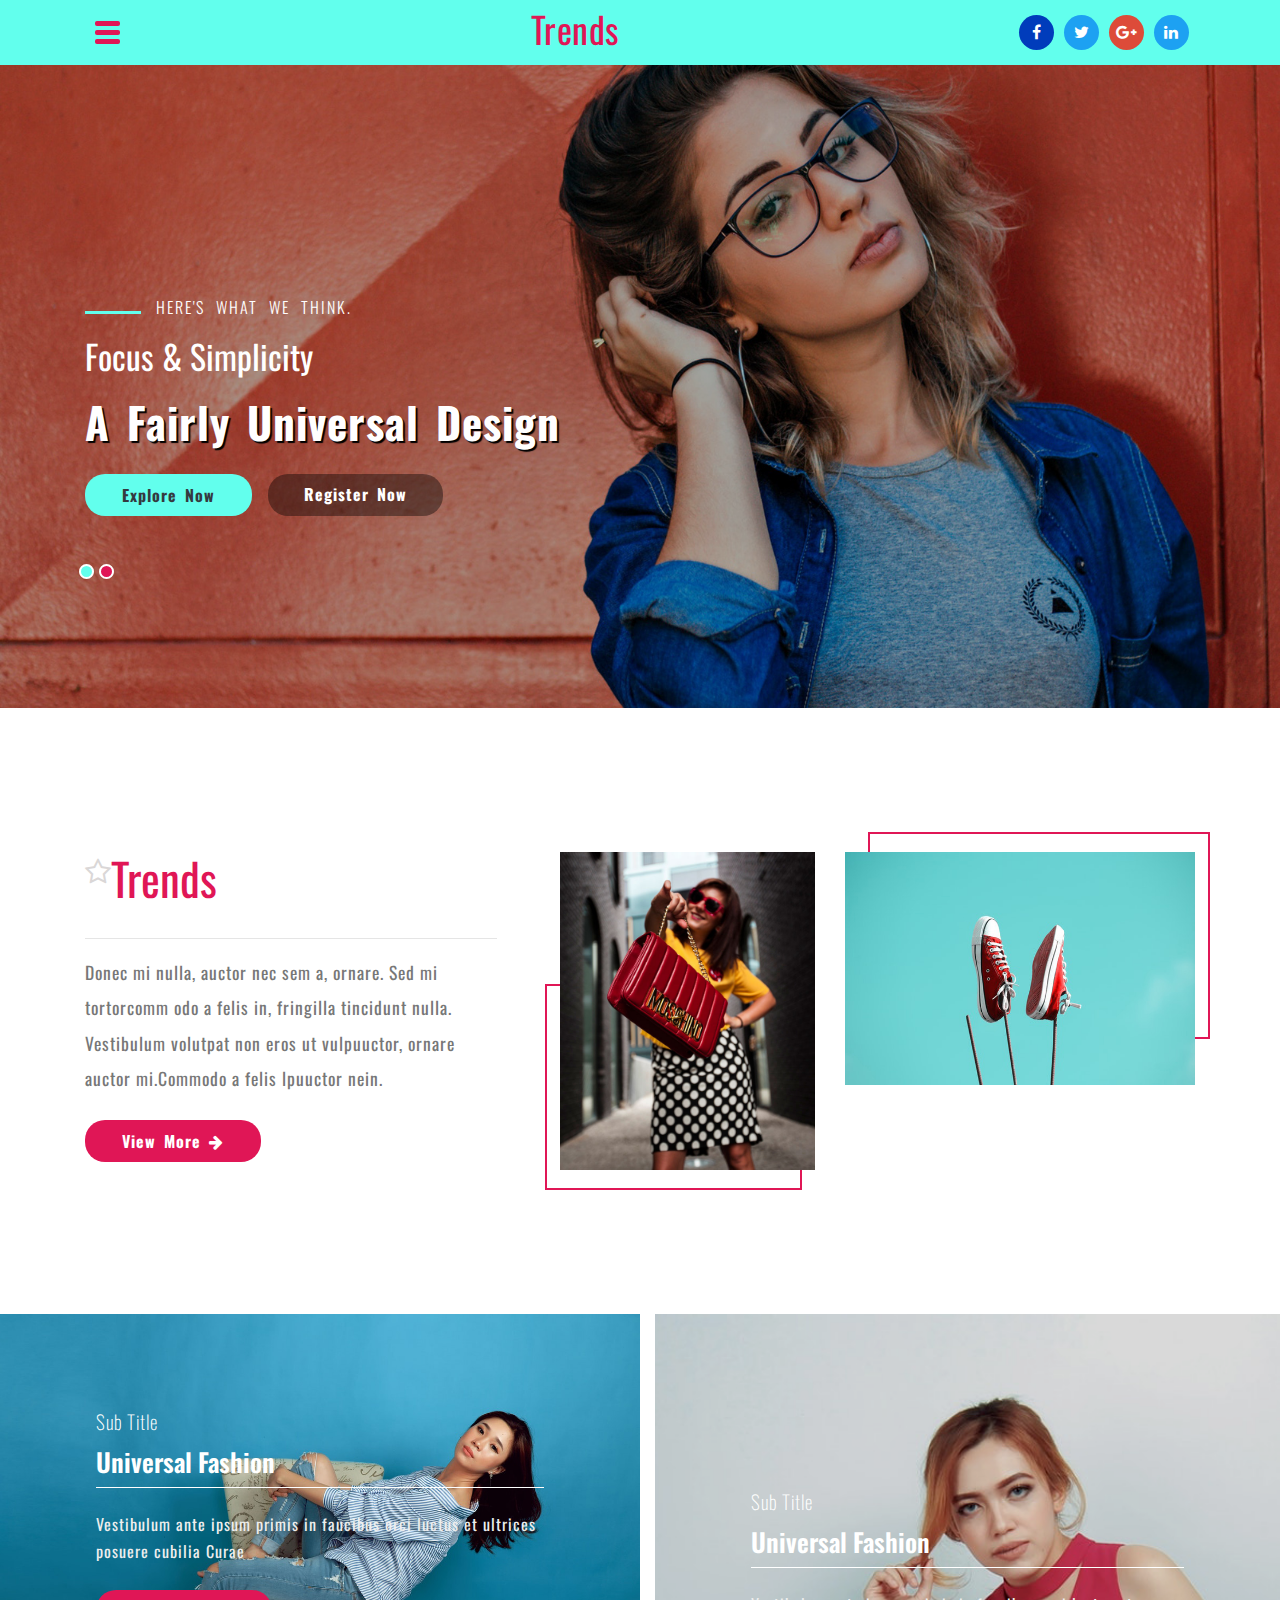
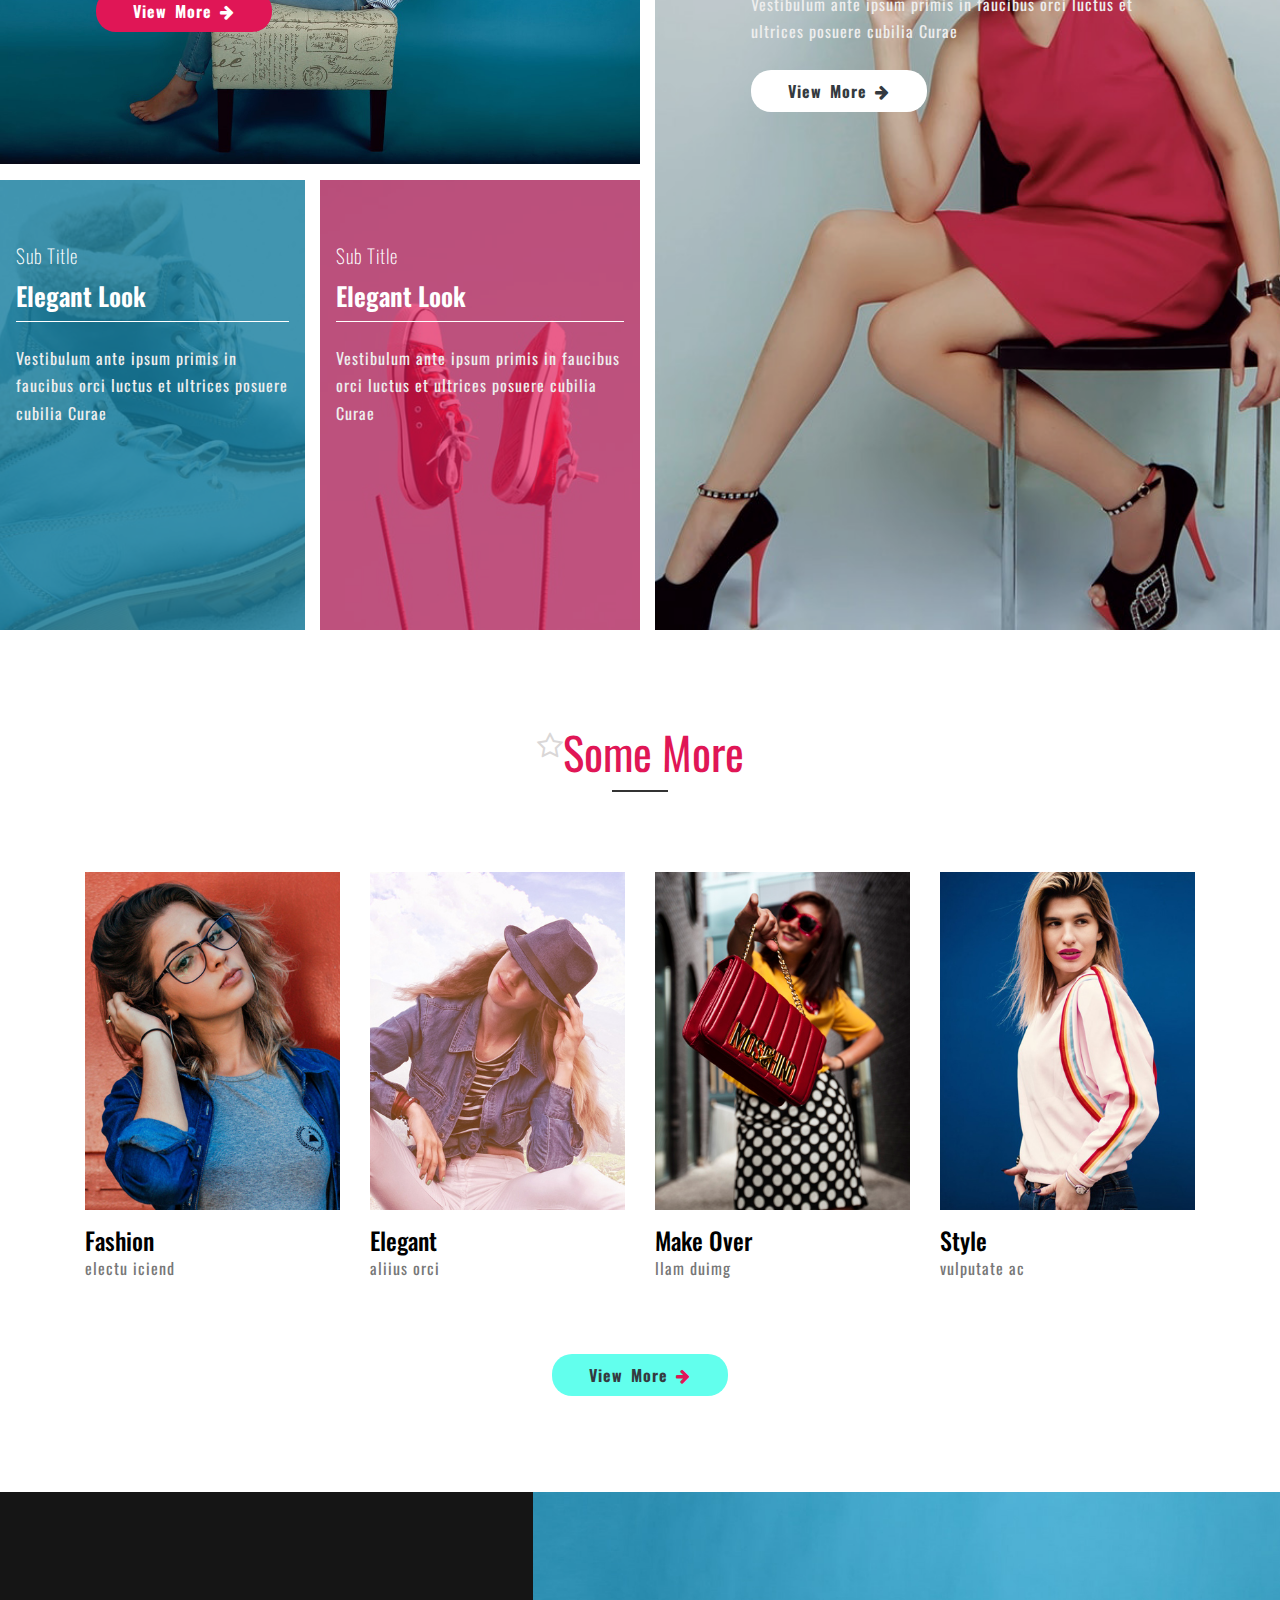
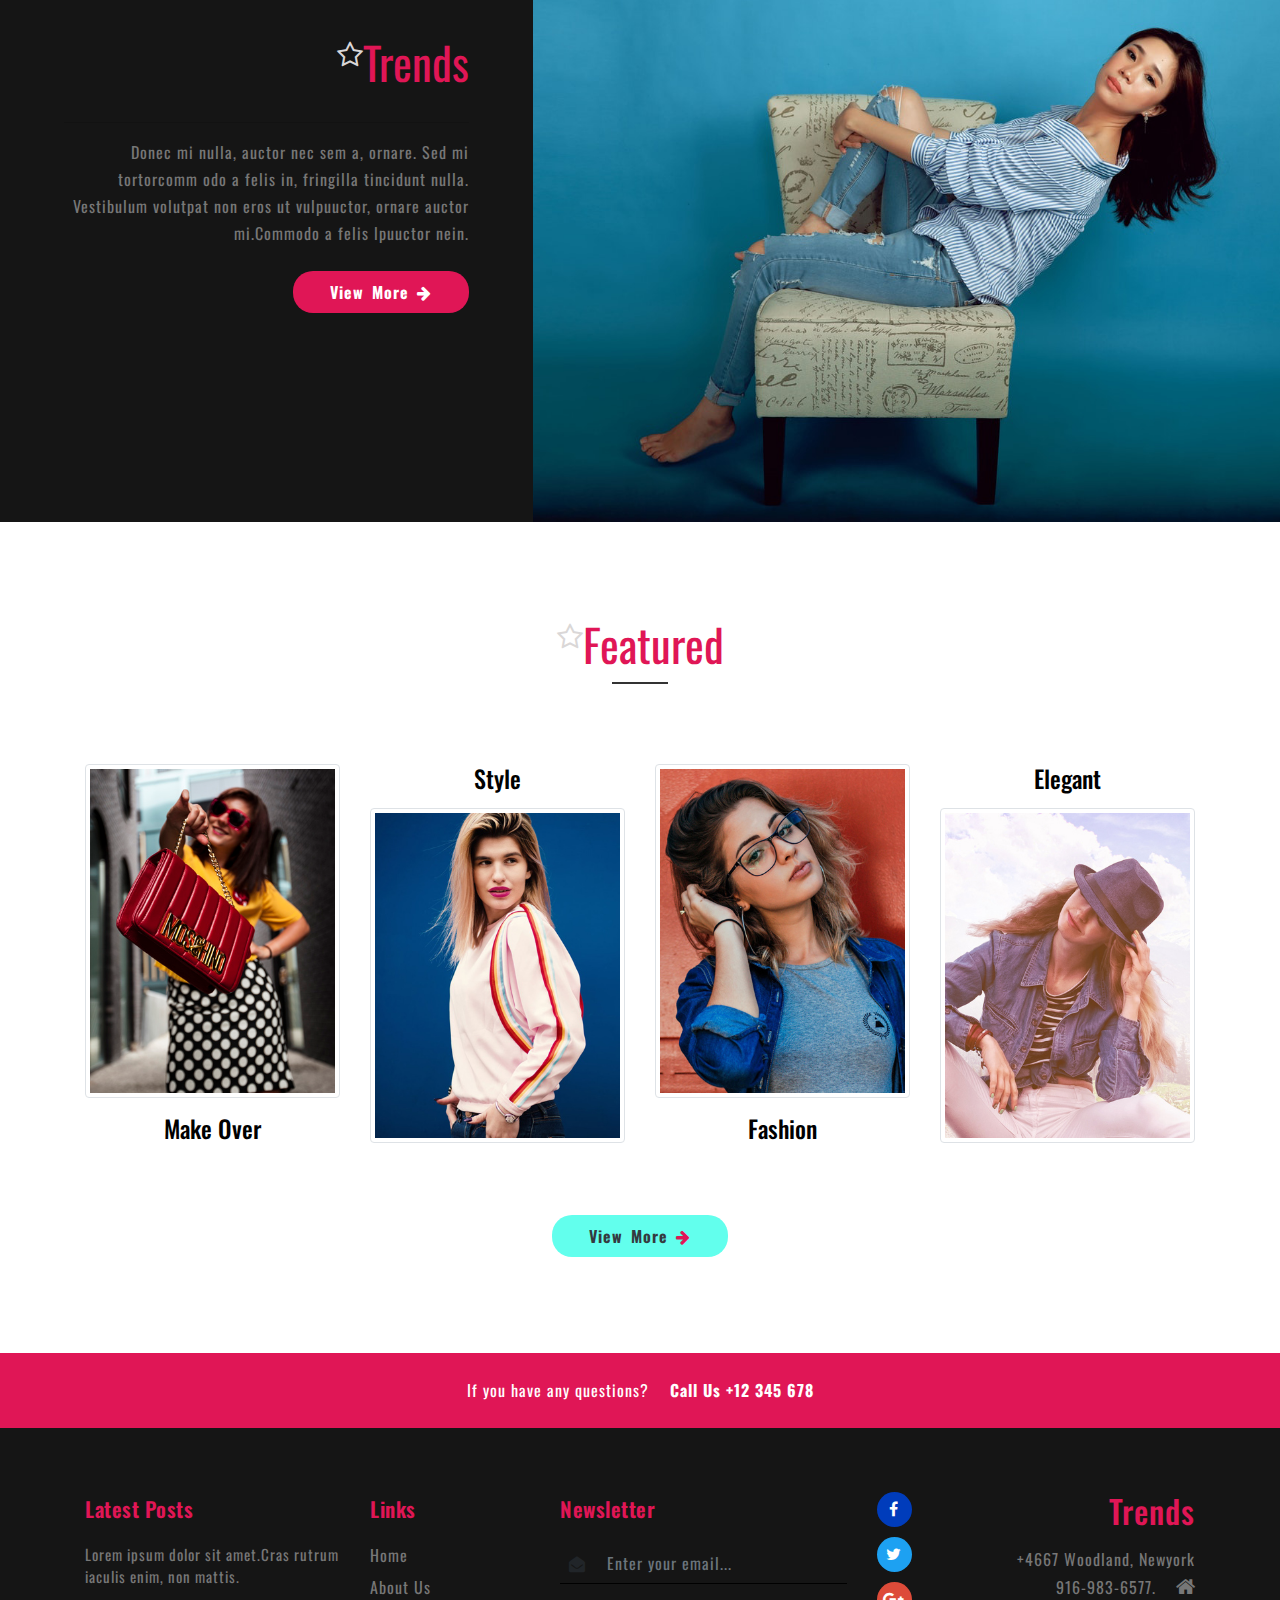
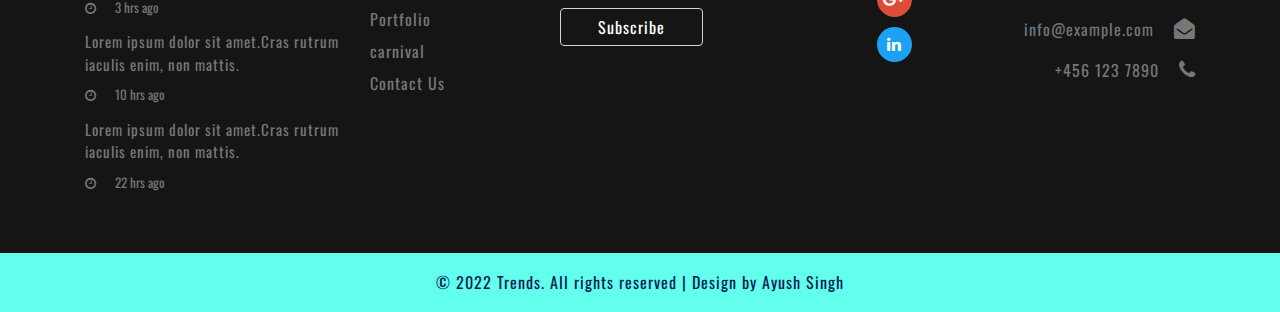
<file: index.html>
<!DOCTYPE html>
<html lang="zxx">

<head>
    <title>Trends Fashion Category Flat Bootstrap Responsive website </title>
    <meta name="viewport" content="width=device-width, initial-scale=1">
    <meta charset="utf-8" />
    <meta name="keywords" content="Trends Responsive website" />
    <script>
        addEventListener("load", function () {
            setTimeout(hideURLbar, 0);
        }, false);

        function hideURLbar() {
            window.scrollTo(0, 1);
        }
    </script>
    <!-- Custom Theme files -->
    <link href="css/bootstrap.css" type="text/css" rel="stylesheet" media="all">
    <link href="css/style.css" type="text/css" rel="stylesheet" media="all">
    <!-- font-awesome icons -->
    <link href="css/font-awesome.css" rel="stylesheet">
    <!-- //Custom Theme files -->
    <!-- online-fonts -->
    <link href="//fonts.googleapis.com/css?family=Oswald:200,300,400,500,600,700" rel="stylesheet">
</head>

<body>
    <!-- header -->
    <div class="header-top text-md-left text-center">
        <div class="container">
            <div class="d-flex justify-content-between">
                <div class="nav-sec  position-relative">
                    <a href="#menu" id="toggle">
                        <span></span>
                    </a>
                    <div id="menu">
                        <ul>
                            <li class="active"><a href="index.html">Home</a></li>
                            <li><a href="about.html">About</a></li>
                            <li><a href="portfolio.html">Portfolio</a></li>
                            <li><a href="coming_soon.html">carnival</a></li>
                            <li><a href="contact.html">Contact</a></li>
                            <li>
                                <button type="button" class="btn bg-theme1 nav-btn" data-toggle="modal" aria-pressed="false"
                                    data-target="#exampleModal">
                                    Login
                                </button>
                            </li>
                        </ul>
                    </div>
                </div>
                <h1 class="wthree-logo">
                    <a href="index.html" id="logoLink">Trends</a>
                </h1>
                <ul class="social-icons">
                    <li>
                        <a href="#">
                            <i class="fa fa-facebook-f"></i>
                        </a>
                    </li>
                    <li>
                        <a href="#">
                            <i class="fa fa-twitter"></i>
                        </a>
                    </li>
                    <li>
                        <a href="#">
                            <i class="fa fa-google-plus" aria-hidden="true"></i>
                        </a>
                    </li>
                    <li>
                        <a href="#">
                            <i class="fa fa-linkedin" aria-hidden="true"></i>
                        </a>
                    </li>
                </ul>
            </div>
        </div>
    </div>
    <!-- //header -->
    <!-- banner -->
    <div class="callbacks_container">
        <ul class="rslides" id="slider3">
            <li class="banner banner1">
                <div class="container">
                    <div class="banner-text">
                        <div class="slider-info">
                            <span>here's what we think.</span>
                            <h4>focus & simplicity</h4>
                            <h3>a fairly universal design</h3>
                            <div class="d-flex">
                                <a href="#about" class="text-capitalize serv_link btn bg-theme2 text-dark scroll">explore
                                    now</a>
                                <a href="#" role="button" data-toggle="modal" data-target="#exampleModal1" class="serv_link btn bg-theme ml-3 w3_pvt-link-bnr scroll text-white">
                                    Register Now</a>
                            </div>
                        </div>
                    </div>
                </div>
            </li>
            <li class="banner banner2">
                <div class="container">
                    <div class="banner-text">
                        <div class="slider-info">
                            <span>here's what we think.</span>
                            <h4>focus & simplicity</h4>
                            <h3>a fairly universal design</h3>
                            <div class="d-flex">
                                <a href="#offer" class="text-capitalize serv_link btn bg-theme2 text-dark scroll">explore
                                    now</a>
                                <a href="#" role="button" data-toggle="modal" data-target="#exampleModal1" class="serv_link btn bg-theme ml-3 w3_pvt-link-bnr scroll text-white">
                                    Register Now</a>
                            </div>
                        </div>
                    </div>
                </div>
            </li>
        </ul>
    </div>
    <!-- //banner -->
    <!-- about-->
    <section class="wthree-row py-sm-5" id="about">
        <div class="container py-lg-5">
            <div class="row abbot-main py-lg-5 py-4">
                <div class="col-lg-5 about-text-grid text-left pr-lg-5">
                    <div class="title-desc">
                        <h3 class="main-title-w3pvt text-theme1 text-capitalize"><sup><span class="fa fa-star-o"
                                    aria-hidden="true"></span></sup>Trends</h3>
                    </div>
                    <hr>
                    <p class="mt-3">Donec mi nulla, auctor nec sem a, ornare. Sed mi tortorcomm odo a felis
                        in, fringilla tincidunt nulla. Vestibulum
                        volutpat non eros ut vulpuuctor, ornare auctor mi.Commodo a felis
                        lpuuctor nein.</p>

                    <a href="#more" class="text-capitalize serv_link btn bg-theme1 scroll mt-4">view more <span class="fa fa-arrow-right"
                            aria-hidden="true"></span></a>
                </div>
                <div class="col-lg-3 col-sm-6 abbot-right mt-lg-0 mt-3">
                    <img src="images/a3.jpg" class="img-fluid" alt="" />
                    <div class="border-pos-wthree1"></div>
                </div>
                <div class="col-lg-4 col-sm-6 mt-lg-0 mt-3 abbot-right2">
                    <img src="images/a1.jpg" class="img-fluid" alt="" />
                    <div class="border-pos-wthree"></div>
                </div>
            </div>
        </div>
    </section>
    <!-- //about -->
    <!-- about bottom -->
    <div class="about-main-wthree">
        <div class="container-fluid">
            <div class="row">
                <div class="col-lg-6 abt-left p-lg-0">
                    <div class="abt-right p-lg-0">
                        <div class="layer-agileits-left">
                            <div class="ab-right">
                                <div class="txt-ab-right">
                                    <h5>sub title</h5>
                                    <h4>universal fashion</h4>
                                    <p>Vestibulum ante ipsum primis in faucibus orci luctus et ultrices posuere cubilia
                                        Curae</p>
                                    <a href="portfolio.html" class="text-capitalize serv_link btn bg-theme1 mt-4">view
                                        more <span class="fa fa-arrow-right" aria-hidden="true"></span></a>
                                </div>
                            </div>
                        </div>
                    </div>
                    <div class="row mt-3">
                        <div class="col-sm-6">
                            <div class="abt-left-top">
                                <div class="layer-agileits1">
                                    <div class="row">
                                        <div class="col-12 ab-grid-left">
                                            <h5>sub title</h5>
                                            <h4>elegant look</h4>
                                            <p>Vestibulum ante ipsum primis in faucibus orci luctus et ultrices
                                                posuere
                                                cubilia
                                                Curae</p>
                                        </div>
                                    </div>
                                </div>
                            </div>
                        </div>
                        <div class="col-sm-6 pl-sm-0 mt-sm-0 mt-4">
                            <div class="abt-left-bottom">
                                <div class="layer-agileits2">
                                    <div class="row">
                                        <div class="col-12 ab-grid-left">
                                            <h5>sub title</h5>
                                            <h4>Elegant look</h4>
                                            <p>Vestibulum ante ipsum primis in faucibus orci luctus et ultrices
                                                posuere
                                                cubilia
                                                Curae</p>
                                        </div>
                                    </div>
                                </div>
                            </div>
                        </div>
                    </div>
                </div>
                <div class="col-lg-6 mt-lg-0 mt-4 pr-lg-0">
                    <div class="abt-right-bg">
                        <div class="layer-agileits-right">
                            <div class="ab-right">
                                <div class="txt-ab-right">
                                    <h5>sub title</h5>
                                    <h4>universal fashion</h4>
                                    <p>Vestibulum ante ipsum primis in faucibus orci luctus et ultrices posuere
                                        cubilia
                                        Curae</p>
                                    <a href="portfolio.html" class="text-capitalize serv_link btn bg-white text-dark mt-4">view
                                        more <span class="fa fa-arrow-right text-dark" aria-hidden="true"></span></a>
                                </div>
                            </div>
                        </div>
                    </div>
                </div>
            </div>
        </div>
    </div>
    <!-- //about bottom -->
    <!-- more  -->
    <div class="services py-4 py-md-5" id="more">
        <div class="container py-lg-5">
            <div class="title-desc">
                <h3 class="main-title-w3pvt text-center text-theme1 text-capitalize"><sup><span class="fa fa-star-o"
                            aria-hidden="true"></span></sup>some more</h3>
                <span class="line-wthree"></span>
            </div>
            <div class="row py-md-5">
                <div class="col-lg-3 col-6 team-grids">
                    <div class="services-grid-w3ls">
                        <img src="images/p1.jpg" alt="img" class="img-fluid">
                    </div>

                    <div class="serv-desc-w3ls mt-3">
                        <h4>fashion</h4>
                        <p>electu iciend</p>
                    </div>

                </div>
                <div class="col-lg-3 col-6 team-grids">
                    <div class="services-grid-w3ls">
                        <img src="images/p2.jpg" alt="img" class="img-fluid">
                    </div>

                    <div class="serv-desc-w3ls mt-3">
                        <h4>elegant</h4>
                        <p>aliius orci</p>
                    </div>

                </div>
                <div class="col-lg-3 col-6 team-grids mt-lg-0 mt-4">
                    <div class="services-grid-w3ls">
                        <img src="images/p3.jpg" alt="img" class="img-fluid">
                    </div>

                    <div class="serv-desc-w3ls mt-3">
                        <h4>make over</h4>
                        <p>llam duimg</p>
                    </div>

                </div>
                <div class="col-lg-3 col-6 team-grids mt-lg-0 mt-4">
                    <div class="services-grid-w3ls">
                        <img src="images/p4.jpg" alt="img" class="img-fluid">
                    </div>

                    <div class="serv-desc-w3ls mt-3">
                        <h4>style</h4>
                        <p>vulputate ac</p>
                    </div>

                </div>
            </div>
            <div class="text-center">
                <a href="about.html" class="text-capitalize serv_link btn bg-theme2 text-dark mt-4">view more <span
                        class="text-theme1 fa fa-arrow-right" aria-hidden="true"></span></a>
            </div>
        </div>
    </div>
    <!-- //more -->
    <!-- slide -->
    <div class="slide-wthree">
        <div class="container-fluid">
            <div class="row">
                <div class="col-lg-5 slide-left-wthree">
                    <div class="title-desc text-right">
                        <h3 class="main-title-w3pvt text-theme1 text-capitalize"><sup><span class="fa fa-star-o"
                                    aria-hidden="true"></span></sup>Trends</h3>
                    </div>
                    <hr>
                    <p class="mt-3 text-right">Donec mi nulla, auctor nec sem a, ornare. Sed mi tortorcomm odo a felis
                        in, fringilla tincidunt nulla. Vestibulum
                        volutpat non eros ut vulpuuctor, ornare auctor mi.Commodo a felis
                        lpuuctor nein.</p>
                    <div class="ml-auto text-right">
                        <a href="#more" class="text-capitalize serv_link btn bg-theme1 scroll mt-4">view more <span
                                class="fa fa-arrow-right" aria-hidden="true"></span></a>
                    </div>
                </div>
                <div class="col-lg-7 slide-right-bg"></div>
            </div>
        </div>
    </div>
    <!-- slide -->
    <!-- featured -->
    <div class="services py-4 py-md-5" id="services">
        <div class="container py-lg-5">
            <div class="title-desc">
                <h3 class="main-title-w3pvt text-center text-theme1 text-capitalize"><sup><span class="fa fa-star-o"
                            aria-hidden="true"></span></sup>featured</h3>
                <span class="line-wthree"></span>
            </div>
            <div class="row py-md-5 pt-4">
                <div class="col-lg-3 col-6 team-grids mb-lg-0  mb-4">
                    <div class="services-grid-w3ls">
                        <img src="images/p3.jpg" alt="img" class="img-fluid img-thumbnail">
                    </div>
                    <div class="serv-desc-w3ls mt-3 text-center">
                        <h4>make over</h4>
                    </div>
                </div>
                <div class="col-lg-3 col-6 team-grids mb-lg-0  mb-4">
                    <div class="serv-desc-w3ls mb-3 text-center">
                        <h4>style</h4>
                    </div>

                    <div class="services-grid-w3ls">
                        <img src="images/p4.jpg" alt="img" class="img-fluid img-thumbnail">
                    </div>
                </div>
                <div class="col-lg-3 col-6 team-grids">
                    <div class="services-grid-w3ls">
                        <img src="images/p1.jpg" alt="img" class="img-fluid img-thumbnail">
                    </div>
                    <div class="serv-desc-w3ls mt-3 text-center">
                        <h4>fashion</h4>
                    </div>
                </div>
                <div class="col-lg-3 col-6 team-grids mt-sm-0 mt-4">
                    <div class="serv-desc-w3ls mb-3 text-center">
                        <h4>elegant</h4>
                    </div>
                    <div class="services-grid-w3ls">
                        <img src="images/p2.jpg" alt="img" class="img-fluid img-thumbnail">
                    </div>
                </div>
            </div>
            <div class="text-center">
                <a href="coming_soon.html" class="text-capitalize serv_link btn bg-theme2 text-dark mt-4">view more
                    <span class="text-theme1 fa fa-arrow-right" aria-hidden="true"></span></a>
            </div>
        </div>
    </div>
    <!-- //featured -->
    <!-- contact phone -->
    <div class="contact-phone bg-theme1 py-4">
        <div class="container">
            <div class="d-md-flex justify-content-center">
                <p class="text-white">If you have any questions? <span class="ml-3 font-weight-bold">Call Us
                        +12
                        345
                        678 </span></p>
            </div>
        </div>
    </div>
    <!-- //contact phone -->
    <!-- footer top -->
    <div class="footer-top py-lg-5 py-4">
        <div class="container">
            <div class="row">
                <div class="col-lg-3">
                    <h5 class="footer-top-title">latest posts</h5>
                    <ul class="post-links">
                        <li>
                            <a href="#">
                                Lorem ipsum dolor sit amet.Cras rutrum iaculis enim, non mattis.
                            </a>
                            <span class="fa fa-clock-o mr-3"></span> 3 hrs ago
                        </li>
                        <li>
                            <a href="#">
                                Lorem ipsum dolor sit amet.Cras rutrum iaculis enim, non mattis.
                            </a>
                            <span class="fa fa-clock-o mr-3"></span> 10 hrs ago
                        </li>
                        <li>
                            <a href="#">
                                Lorem ipsum dolor sit amet.Cras rutrum iaculis enim, non mattis.
                            </a>
                            <span class="fa fa-clock-o mr-3"></span> 22 hrs ago

                        </li>
                    </ul>
                </div>
                <div class="col-lg-2">
                    <h5 class="footer-top-title">links</h5>
                    <ul class="list-wthree-pvt">
                        <li>
                            <a href="index.html">
                                Home
                            </a>
                        </li>
                        <li class="my-2">
                            <a href="about.html">
                                About Us
                            </a>
                        </li>
                        <li class="my-2">
                            <a href="portfolio.html">
                                Portfolio
                            </a>
                        </li>
                        <li class="mb-2">
                            <a href="coming_soon.html">
                                carnival
                            </a>
                        </li>
                        <li>
                            <a href="contact.html">
                                Contact Us
                            </a>
                        </li>
                    </ul>
                </div>
                <div class="col-lg-4">
                    <div class="row">
                        <div class="col-sm-10">
                            <h5 class="footer-top-title">newsletter</h5>
                            <form action="#" method="post" class="subscribe-wthree">
                                <div class="d-flex subscribe-wthree-field"><label class="align-self-center">
                                        <i class="fa fa-envelope-open" aria-hidden="true"></i>
                                    </label>
                                    <input class="form-control" type="email" placeholder="Enter your email..." name="email"
                                        required="">
                                </div>
                                <input class="form-control w-50 mt-4 text-white" type="submit" value="Subscribe">
                            </form>
                        </div>
                        <div class="col-sm-2 mt-3">
                            <div class="social-icons">
                                <ul class="social-icons footer-social">
                                    <li>
                                        <a href="#">
                                            <i class="fa fa-facebook-f"></i>
                                        </a>
                                    </li>
                                    <li>
                                        <a href="#">
                                            <i class="fa fa-twitter"></i>
                                        </a>
                                    </li>
                                    <li>
                                        <a href="#">
                                            <i class="fa fa-google-plus" aria-hidden="true"></i>
                                        </a>
                                    </li>
                                    <li>
                                        <a href="#">
                                            <i class="fa fa-linkedin" aria-hidden="true"></i>
                                        </a>
                                    </li>
                                </ul>
                            </div>
                        </div>
                    </div>
                </div>
                <div class="col-lg-3 footer-logo mb-lg-0 mb-4 text-lg-right">
                    <h2>
                        <a href="index.html" class="text-theme1">Trends</a>
                    </h2>
                    <ul class="d-flex flex-column">
                        <li>

                            <p class="d-inline">+4667 Woodland, Newyork<br> 916-983-6577.</p>
                            <span class="fa fa-home ml-3"></span>
                        </li>
                        <li class="my-3">

                            <a href="mailto:example@email.com" class="text-secondary">info@example.com</a>
                            <span class="fa fa-envelope-open ml-3"></span>
                        </li>
                        <li>

                            <p class="d-inline">+456 123 7890</p>
                            <span class="fa fa-phone ml-3"></span>
                        </li>
                    </ul>
                </div>

            </div>
        </div>
    </div> <!-- //footer top -->
    <!-- footer -->
    <footer>
        <div class="container">
            <div class="cpy-right text-center">
                <p>© 2022 Trends. All rights reserved | Design by Ayush Singh
                </p>
            </div>
        </div>
    </footer>
    <!-- //footer -->
    <!-- Login modal -->
    <div class="modal fade" id="exampleModal" tabindex="-1" role="dialog" aria-labelledby="exampleModalLabel"
        aria-hidden="true">
        <div class="modal-dialog modal-dialog-centered" role="document">
            <div class="modal-content">
                <div class="modal-header bg-theme2">
                    <h5 class="modal-title" id="exampleModalLabel">Login</h5>
                    <button type="button" class="close" data-dismiss="modal" aria-label="Close">
                        <span aria-hidden="true">&times;</span>
                    </button>
                </div>
                <div class="modal-body bg-theme1">
                    <form action="#" method="post">
                        <div class="form-group">
                            <label for="recipient-name" class="col-form-label text-white">Username</label>
                            <input type="text" class="form-control border" placeholder="john mercy " name="Name" id="recipient-name"
                                required="">
                        </div>
                        <div class="form-group">
                            <label for="password" class="col-form-label text-white">Password</label>
                            <input type="password" class="form-control border" placeholder="****" name="Password" id="password"
                                required="">
                        </div>
                        <div class="right-ayush">
                            <input type="submit" class="form-control border text-white bg-theme1" value="Login">
                        </div>

                        <div class="row sub-ayush my-3">
                            <div class="col sub-ayush">
                                <input type="checkbox" id="brand1" value="">
                                <label for="brand1" class="text-white">
                                    <span></span>Remember me?</label>
                            </div>
                            <div class="col forgot-w3l text-right text-dark">
                                <a href="#" class="text-white">Forgot Password?</a>
                            </div>
                        </div>
                        <p class="text-center text-white">Don't have an account?
                            <a href="#" data-toggle="modal" data-target="#exampleModal1" class="text-white">
                                Register Now</a>
                        </p>
                    </form>
                </div>
            </div>
        </div>
    </div>
   
    <div class="modal fade" id="exampleModal1" tabindex="-1" role="dialog" aria-labelledby="exampleModalLabel1"
        aria-hidden="true">
        <div class="modal-dialog modal-dialog-centered" role="document">
            <div class="modal-content">
                <div class="modal-header  bg-theme2">
                    <h5 class="modal-title" id="exampleModalLabel1">Register</h5>
                    <button type="button" class="close" data-dismiss="modal" aria-label="Close">
                        <span aria-hidden="true">&times;</span>
                    </button>
                </div>
                <div class="modal-body  bg-theme1">
                    <form action="#" method="post">
                        <div class="form-group">
                            <label for="recipient-name" class="col-form-label text-white">Username</label>
                            <input type="text" class="form-control border" placeholder="john mercy " name="Name" id="recipient-rname"
                                required="">
                        </div>
                        <div class="form-group">
                            <label for="recipient-email" class="col-form-label text-white">Email</label>
                            <input type="email" class="form-control border" placeholder="username@email.com" name="Email"
                                id="recipient-email" required="">
                        </div>
                        <div class="form-group">
                            <label for="password1" class="col-form-label text-white">Password</label>
                            <input type="password" class="form-control border" placeholder="****" name="Password" id="password1"
                                required="">
                        </div>
                        <div class="form-group">
                            <label for="password2" class="col-form-label text-white">Confirm Password</label>
                            <input type="password" class="form-control border" placeholder="****" name="Confirm Password"
                                id="password2" required="">
                        </div>
                        <div class="sub-w3l">
                            <div class="sub-w3layouts">
                                <input type="checkbox" id="brand2" value="">
                                <label for="brand2" class="mb-3 text-white">
                                    <span></span>I Accept to the Terms & Conditions</label>
                            </div>
                        </div>
                        <div class="right-w3l">
                            <input type="submit" class="form-control bg-theme1 text-white" value="Register">
                        </div>
                    </form>
                </div>
            </div>
        </div>
    </div>
    <!-- // Register modal -->
    <!-- js -->
    <script src="js/jquery-2.2.3.min.js"></script>
    <!-- //js -->
    <!--  menu toggle -->
    <script src="js/menu.js"></script>
    <!-- Banner  Responsiveslides -->
    <script src="js/responsiveslides.min.js"></script>
    <script>
        // You can also use"$(window).load(function() {"
        $(function () {
            // Slideshow 4
            $("#slider3").responsiveSlides({
                auto: false,
                pager: true,
                nav: false,
                speed: 500,
                namespace: "callbacks",
                before: function () {
                    $('.events').append("<li>before event fired.</li>");
                },
                after: function () {
                    $('.events').append("<li>after event fired.</li>");
                }
            });

        });
    </script>
    <!-- //Banner  Responsiveslides -->
    <!-- script for password match -->
    <script>
        window.onload = function () {
            document.getElementById("password1").onchange = validatePassword;
            document.getElementById("password2").onchange = validatePassword;
        }

        function validatePassword() {
            var pass2 = document.getElementById("password2").value;
            var pass1 = document.getElementById("password1").value;
            if (pass1 != pass2)
                document.getElementById("password2").setCustomValidity("Passwords Don't Match");
            else
                document.getElementById("password2").setCustomValidity('');
            //empty string means no validation error
        }
    </script>
    <!-- script for password match -->
    <!-- start-smooth-scrolling -->
    <script src="js/move-top.js"></script>
    <script src="js/easing.js"></script>
    <script>
        jQuery(document).ready(function ($) {
            $(".scroll").click(function (event) {
                event.preventDefault();

                $('html,body').animate({
                    scrollTop: $(this.hash).offset().top
                }, 1000);
            });
        });
    </script>
    <!-- //end-smooth-scrolling -->
    <!-- smooth-scrolling-of-move-up -->
    <script>
        $(document).ready(function () {
            /*
            var defaults = {
                containerID: 'toTop', // fading element id
                containerHoverID: 'toTopHover', // fading element hover id
                scrollSpeed: 1200,
                easingType: 'linear' 
            };
            */

            $().UItoTop({
                easingType: 'easeOutQuart'
            });

        });
    </script>
    <script src="js/SmoothScroll.min.js"></script>
    <!-- //smooth-scrolling-of-move-up -->
    <!-- Bootstrap core JavaScript
================================================== -->
    <!-- Placed at the end of the document so the pages load faster -->
    <script src="js/bootstrap.js"></script>
</body>

</html>
</file>
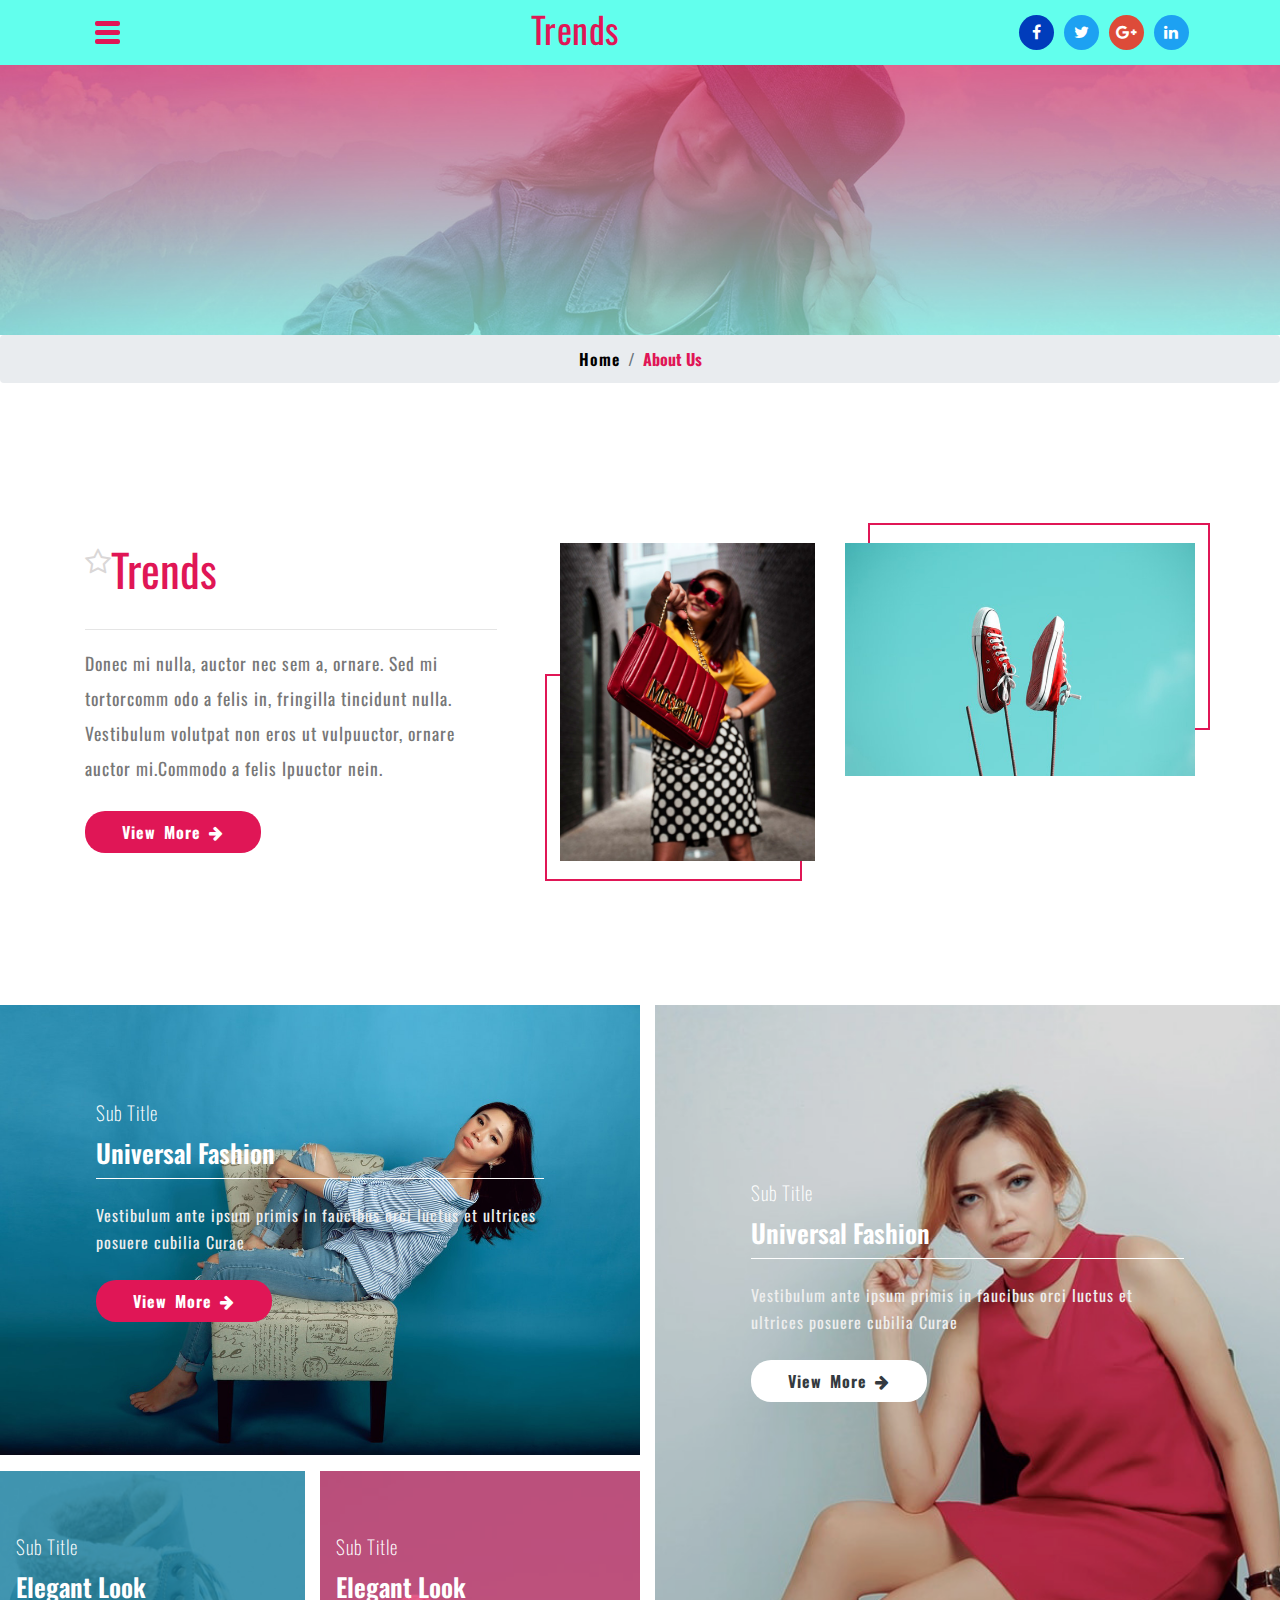
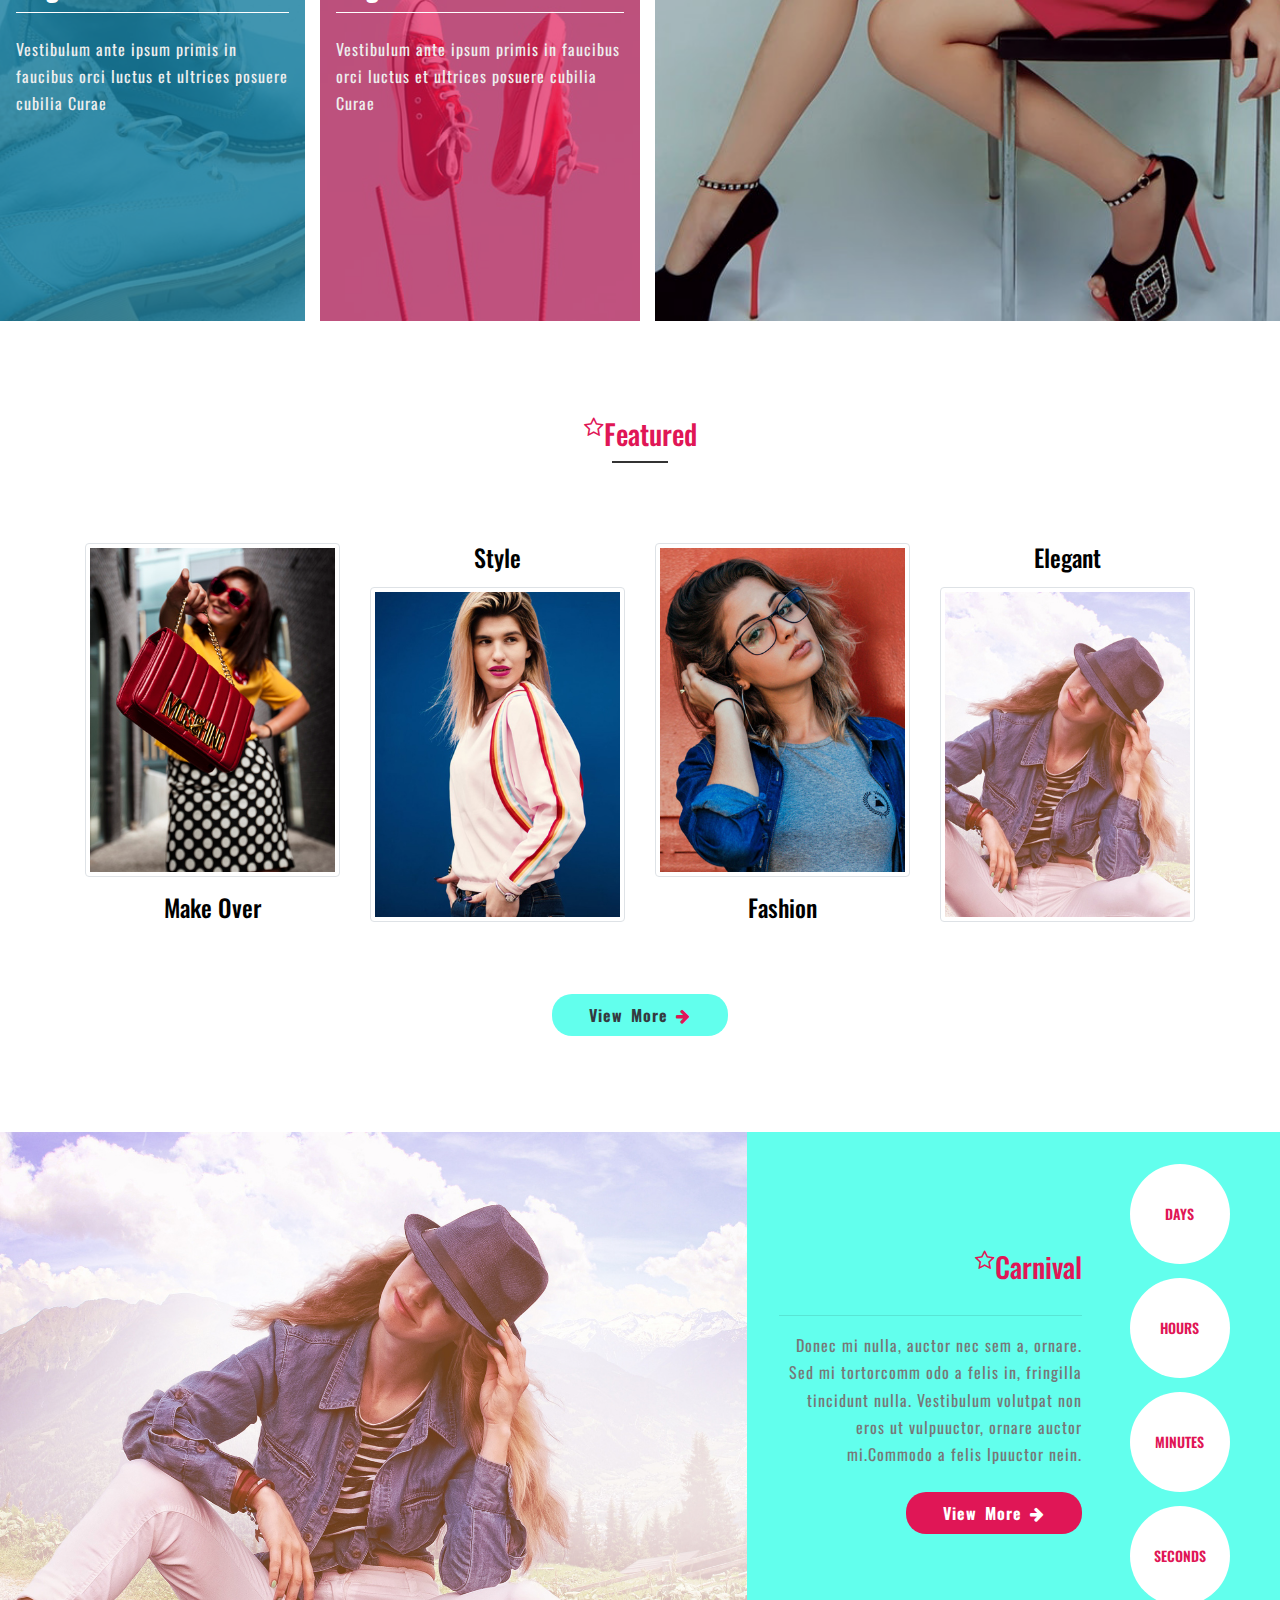
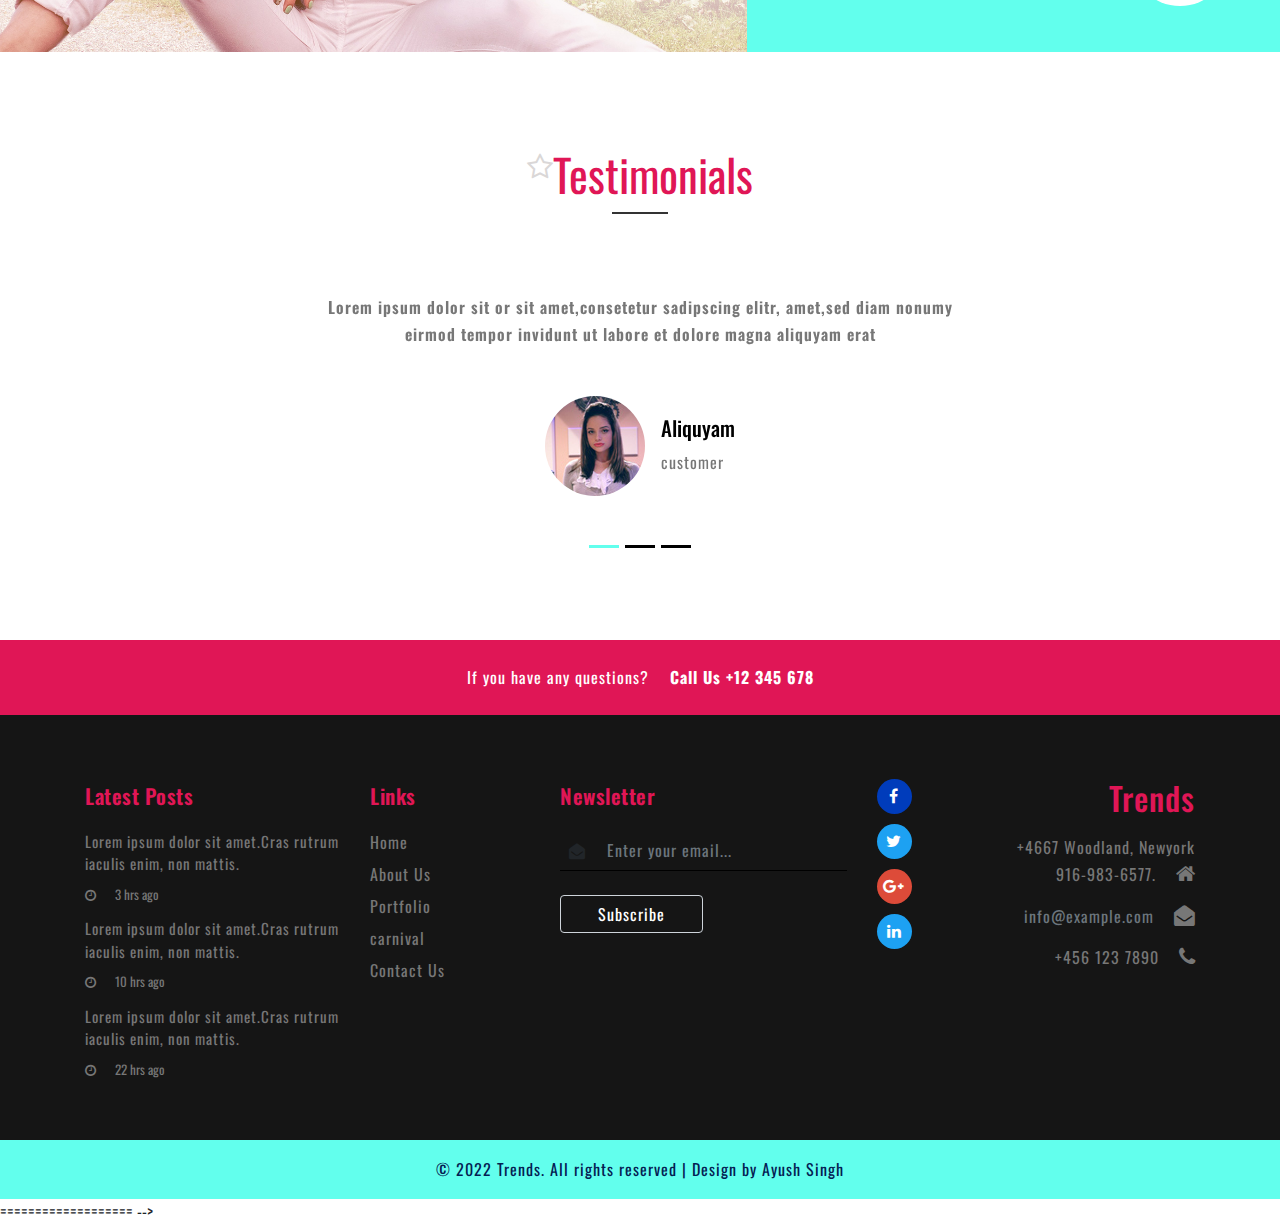
<file: about.html>
<!DOCTYPE html>
<html lang="zxx">

<head>
    <title>Trends Fashion Category Flat Bootstrap Responsive website</title>
    <meta name="viewport" content="width=device-width, initial-scale=1">
    <meta charset="utf-8" />
    <meta name="keywords" content="Trends Responsive website , Bootstrap website , Flat website, Android Compatible website, 
	SmartPhone Compatible website, free WebDesigns for Nokia, Samsung, LG, Sony Ericsson, Motorola web design" />
    <script>
        addEventListener("load", function () {
            setTimeout(hideURLbar, 0);
        }, false);

        function hideURLbar() {
            window.scrollTo(0, 1);
        }
    </script>
    <!-- Custom Theme files -->
    <link href="css/bootstrap.css" type="text/css" rel="stylesheet" media="all">
    <link href="css/style.css" type="text/css" rel="stylesheet" media="all">
    <!-- font-awesome icons -->
    <link href="css/font-awesome.css" rel="stylesheet">
    <!-- //Custom Theme files -->
    <!-- online-fonts -->
    <link href="//fonts.googleapis.com/css?family=Oswald:200,300,400,500,600,700" rel="stylesheet">
</head>

<body>
   
    <div class="header-top text-md-left text-center">
        <div class="container">
            <div class="d-flex justify-content-between">
                <div class="nav-sec  position-relative">
                    <a href="#menu" id="toggle">
                        <span></span>
                    </a>
                    <div id="menu">
                        <ul>
                            <li><a href="index.html">Home</a></li>
                            <li class="active"><a href="about.html">About</a></li>
                            <li><a href="portfolio.html">Portfolio</a></li>
                            <li><a href="coming_soon.html">carnival</a></li>
                            <li><a href="contact.html">Contact</a></li>
                            <li>
                                <button type="button" class="btn bg-theme1 nav-btn" data-toggle="modal" aria-pressed="false"
                                    data-target="#exampleModal">
                                    Login
                                </button>
                            </li>
                        </ul>
                    </div>
                </div>
                <h1 class="wthree-logo">
                    <a href="index.html" id="logoLink">Trends</a>
                </h1>
                <ul class="social-icons">
                    <li>
                        <a href="#">
                            <i class="fa fa-facebook-f"></i>
                        </a>
                    </li>
                    <li>
                        <a href="#">
                            <i class="fa fa-twitter"></i>
                        </a>
                    </li>
                    <li>
                        <a href="#">
                            <i class="fa fa-google-plus" aria-hidden="true"></i>
                        </a>
                    </li>
                    <li>
                        <a href="#">
                            <i class="fa fa-linkedin" aria-hidden="true"></i>
                        </a>
                    </li>
                </ul>
            </div>
        </div>
    </div>
  
    <div class="inner-banner-w3ls">
    </div>
  
    <nav aria-label="breadcrumb">
        <ol class="breadcrumb d-flex justify-content-center bg-theme">
            <li class="breadcrumb-item">
                <a href="index.html">Home</a>
            </li>
            <li class="breadcrumb-item active font-weight-bold" aria-current="page">About Us</li>
        </ol>
    </nav>
  
    <section class="wthree-row py-sm-5" id="about">
        <div class="container py-lg-5">
            <div class="row abbot-main py-lg-5 py-4">
                <div class="col-lg-5 about-text-grid text-left pr-lg-5">
                    <div class="title-desc">
                        <h3 class="main-title-w3pvt text-theme1 text-capitalize"><sup><span class="fa fa-star-o"
                                    aria-hidden="true"></span></sup>Trends</h3>
                    </div>
                    <hr>
                    <p class="mt-3">Donec mi nulla, auctor nec sem a, ornare. Sed mi tortorcomm odo a felis
                        in, fringilla tincidunt nulla. Vestibulum
                        volutpat non eros ut vulpuuctor, ornare auctor mi.Commodo a felis
                        lpuuctor nein.</p>

                    <a href="#services" class="text-capitalize serv_link btn bg-theme1 scroll mt-4">view more <span class="fa fa-arrow-right"
                            aria-hidden="true"></span></a>
                </div>
                <div class="col-lg-3 col-sm-6 abbot-right mt-lg-0 mt-3">
                    <img src="images/a3.jpg" class="img-fluid" alt="" />
                    <div class="border-pos-wthree1"></div>
                </div>
                <div class="col-lg-4 col-sm-6 mt-lg-0 mt-3 abbot-right2">
                    <img src="images/a1.jpg" class="img-fluid" alt="" />
                    <div class="border-pos-wthree"></div>
                </div>
            </div>
        </div>
    </section>
    <!-- //about -->
    <!-- about bottom -->
    <div class="about-main-wthree">
        <div class="container-fluid">
            <div class="row">
                <div class="col-lg-6 abt-left p-lg-0">
                    <div class="abt-right p-lg-0">
                        <div class="layer-agileits-left">
                            <div class="ab-right">
                                <div class="txt-ab-right">
                                    <h5>sub title</h5>
                                    <h4>universal fashion</h4>
                                    <p>Vestibulum ante ipsum primis in faucibus orci luctus et ultrices posuere cubilia
                                        Curae</p>
                                    <a href="portfolio.html" class="text-capitalize serv_link btn bg-theme1 mt-4">view
                                        more <span class="fa fa-arrow-right" aria-hidden="true"></span></a>
                                </div>
                            </div>
                        </div>
                    </div>
                    <div class="row mt-3">
                        <div class="col-sm-6">
                            <div class="abt-left-top">
                                <div class="layer-agileits1">
                                    <div class="row">
                                        <div class="col-12 ab-grid-left">
                                            <h5>sub title</h5>
                                            <h4>elegant look</h4>
                                            <p>Vestibulum ante ipsum primis in faucibus orci luctus et ultrices
                                                posuere
                                                cubilia
                                                Curae</p>
                                        </div>
                                    </div>
                                </div>
                            </div>
                        </div>
                        <div class="col-sm-6 pl-sm-0 mt-sm-0 mt-4">
                            <div class="abt-left-bottom">
                                <div class="layer-agileits2">
                                    <div class="row">
                                        <div class="col-12 ab-grid-left">
                                            <h5>sub title</h5>
                                            <h4>Elegant look</h4>
                                            <p>Vestibulum ante ipsum primis in faucibus orci luctus et ultrices
                                                posuere
                                                cubilia
                                                Curae</p>
                                        </div>
                                    </div>
                                </div>
                            </div>
                        </div>
                    </div>
                </div>
                <div class="col-lg-6 mt-lg-0 mt-4 pr-lg-0">
                    <div class="abt-right-bg">
                        <div class="layer-agileits-right">
                            <div class="ab-right">
                                <div class="txt-ab-right">
                                    <h5>sub title</h5>
                                    <h4>universal fashion</h4>
                                    <p>Vestibulum ante ipsum primis in faucibus orci luctus et ultrices posuere
                                        cubilia
                                        Curae</p>
                                    <a href="portfolio.html" class="text-capitalize serv_link btn bg-white text-dark mt-4">view
                                        more <span class="fa fa-arrow-right text-dark" aria-hidden="true"></span></a>
                                </div>
                            </div>
                        </div>
                    </div>
                </div>
            </div>
        </div>
    </div>
    <!-- //about bottom -->
    <!-- more -->
    <div class="services py-4 py-md-5" id="services">
        <div class="container py-lg-5">
            <div class="title-desc">
                <h3 class="main-title-trendspvt text-center text-theme1 text-capitalize"><sup><span class="fa fa-star-o"
                            aria-hidden="true"></span></sup>featured</h3>
                <span class="line-wthree"></span>
            </div>
            <div class="row py-md-5 pt-4">
                <div class="col-lg-3 col-6 team-grids mb-lg-0  mb-4">
                    <div class="services-grid-w3ls">
                        <img src="images/p3.jpg" alt="img" class="img-fluid img-thumbnail">
                    </div>
                    <div class="serv-desc-w3ls mt-3 text-center">
                        <h4>make over</h4>
                    </div>
                </div>
                <div class="col-lg-3 col-6 team-grids mb-lg-0  mb-4">
                    <div class="serv-desc-w3ls mb-3 text-center">
                        <h4>style</h4>
                    </div>

                    <div class="services-grid-w3ls">
                        <img src="images/p4.jpg" alt="img" class="img-fluid img-thumbnail">
                    </div>
                </div>
                <div class="col-lg-3 col-6 team-grids">
                    <div class="services-grid-w3ls">
                        <img src="images/p1.jpg" alt="img" class="img-fluid img-thumbnail">
                    </div>
                    <div class="serv-desc-w3ls mt-3 text-center">
                        <h4>fashion</h4>
                    </div>
                </div>
                <div class="col-lg-3 col-6 team-grids mt-sm-0 mt-4">
                    <div class="serv-desc-w3ls mb-3 text-center">
                        <h4>elegant</h4>
                    </div>
                    <div class="services-grid-w3ls">
                        <img src="images/p2.jpg" alt="img" class="img-fluid img-thumbnail">
                    </div>
                </div>
            </div>
            <div class="text-center">
                <a href="coming_soon.html" class="text-capitalize serv_link btn bg-theme2 text-dark mt-4">view more
                    <span class="text-theme1 fa fa-arrow-right" aria-hidden="true"></span></a>
            </div>
        </div>
    </div>
    <!-- //more -->
    <!-- count down -->
    <div class="count-down-sec">
        <div class="container-fluid">
            <div class="row">
                <div class="col-lg-7 count-down-bg">

                </div>
                <div class="col-lg-5 timer-sec">
                    <div class="row">
                        <div class="col-lg-8 my-auto order-lg-0 order-1">
                            <div class="title-desc text-right">
                                <h3 class="main-title-trendspvt text-theme1 text-capitalize"><sup><span class="fa fa-star-o"
                                            aria-hidden="true"></span></sup>carnival</h3>
                            </div>
                            <hr>
                            <p class="mt-3 text-right">Donec mi nulla, auctor nec sem a, ornare. Sed mi tortorcomm
                                odo
                                a
                                felis
                                in, fringilla tincidunt nulla. Vestibulum
                                volutpat non eros ut vulpuuctor, ornare auctor mi.Commodo a felis
                                lpuuctor nein.</p>
                            <div class="ml-auto text-right">
                                <a href="contact.html" class="text-capitalize serv_link btn bg-theme1  mt-4">view
                                    more
                                    <span class="fa fa-arrow-right" aria-hidden="true"></span></a>
                            </div>
                        </div>
                        <div class="col-lg-4 order-lg-1 order-0">
                            <ul class="timer-wthree">
                                <li><span id="days"></span>days</li>
                                <li><span id="hours"></span>Hours</li>
                                <li><span id="minutes"></span>Minutes</li>
                                <li><span id="seconds"></span>Seconds</li>
                            </ul>
                        </div>
                    </div>
                </div>
            </div>
        </div>
    </div>
    <!-- //count down -->
    <!-- testimonials -->
    <div class="testimonials py-5" id="testi">
        <div class="container py-lg-5">
            <div class="title-desc">
                <h3 class="main-title-w3pvt text-center text-theme1 text-capitalize"><sup><span class="fa fa-star-o"
                            aria-hidden="true"></span></sup>testimonials</h3>
                <span class="line-wthree"></span>
            </div>
            <div id="carouselExampleIndicators" class="carousel slide py-lg-5" data-ride="carousel">
                <ol class="carousel-indicators">
                    <li data-target="#carouselExampleIndicators" data-slide-to="0" class="active"></li>
                    <li data-target="#carouselExampleIndicators" data-slide-to="1"></li>
                    <li data-target="#carouselExampleIndicators" data-slide-to="2"></li>
                </ol>
                <div class="carousel-inner">
                    <div class="carousel-item active">
                        <div class="row">
                            <div class="col-lg-12 testimonials_grid">
                                <div class="testi-text text-center">
                                    <p>Lorem ipsum dolor sit or sit amet,consetetur sadipscing elitr, amet,sed
                                        diam
                                        nonumy eirmod tempor
                                        invidunt ut labore et dolore magna aliquyam erat
                                    </p>
                                </div>
                                <div class="d-flex mt-md-5 mt-3 align-items-center justify-content-center">
                                    <div class="testi-img">
                                        <img src="images/ts1.jpg" alt=" " class="img-fluid rounded-circle" />
                                    </div>
                                    <div class="testi-desc ml-3">
                                        <h5 class="mb-2">Aliquyam</h5>
                                        <p>customer</p>
                                    </div>
                                </div>
                            </div>
                        </div>
                    </div>

                    <div class="carousel-item">
                        <div class="row">
                            <div class="col-lg-12 testimonials_grid">
                                <div class="testi-text text-center">
                                    <p> At vero eos et accusam et
                                        justo duo dolores et ea rebum. Lorem ipsum dolor sit amet, no sea
                                        takimata
                                        sanctus est Lorem ipsum dolor sit amet.
                                    </p>
                                </div>
                                <div class="d-flex mt-md-5 mt-3 align-items-center justify-content-center">
                                    <div class="testi-im">
                                        <img src="images/ts2.jpg" alt=" " class="img-fluid rounded-circle" />
                                    </div>
                                    <div class="testi-desc ml-3">
                                        <h5 class="mb-2">Takimata</h5>
                                        <p>customer</p>
                                    </div>
                                </div>
                            </div>
                        </div>
                    </div>
                    <div class="carousel-item">
                        <div class="row">
                            <div class="col-lg-12 testimonials_grid">
                                <div class="testi-text text-center">
                                    <p>Stet clita kasd gubergren, no sea
                                        takimata sanctus est Lorem ipsum dolor sit amet. no sea takimata
                                        sanctus
                                        est
                                        Lorem ipsum dolor sit amet.
                                    </p>
                                </div>
                                <div class="d-flex mt-md-5 mt-3 align-items-center justify-content-center">
                                    <div class="testi-img">
                                        <img src="images/ts3.jpg" alt=" " class="img-fluid rounded-circle" />
                                    </div>
                                    <div class="testi-desc ml-3">
                                        <h5 class="mb-2">Sanctus</h5>
                                        <p>customer</p>
                                    </div>
                                </div>
                            </div>
                        </div>
                    </div>
                </div>
            </div>
        </div>
    </div>
    <!-- //testimonials -->
    <!-- contact phone -->
    <div class="contact-phone bg-theme1 py-4">
        <div class="container">
            <div class="d-md-flex justify-content-center">
                <p class="text-white">If you have any questions? <span class="ml-3 font-weight-bold">Call Us
                        +12
                        345
                        678 </span></p>
            </div>
        </div>
    </div>
    <!-- //contact phone -->
    <!-- footer top -->
    <div class="footer-top py-lg-5 py-4">
        <div class="container">
            <div class="row">
                <div class="col-lg-3">
                    <h5 class="footer-top-title">latest posts</h5>
                    <ul class="post-links">
                        <li>
                            <a href="#">
                                Lorem ipsum dolor sit amet.Cras rutrum iaculis enim, non mattis.
                            </a>
                            <span class="fa fa-clock-o mr-3"></span> 3 hrs ago
                        </li>
                        <li>
                            <a href="#">
                                Lorem ipsum dolor sit amet.Cras rutrum iaculis enim, non mattis.
                            </a>
                            <span class="fa fa-clock-o mr-3"></span> 10 hrs ago
                        </li>
                        <li>
                            <a href="#">
                                Lorem ipsum dolor sit amet.Cras rutrum iaculis enim, non mattis.
                            </a>
                            <span class="fa fa-clock-o mr-3"></span> 22 hrs ago

                        </li>
                    </ul>
                </div>
                <div class="col-lg-2">
                    <h5 class="footer-top-title">links</h5>
                    <ul class="list-wthree-pvt">
                        <li>
                            <a href="index.html">
                                Home
                            </a>
                        </li>
                        <li class="my-2">
                            <a href="about.html">
                                About Us
                            </a>
                        </li>
                        <li class="my-2">
                            <a href="portfolio.html">
                                Portfolio
                            </a>
                        </li>
                        <li class="mb-2">
                            <a href="coming_soon.html">
                                carnival
                            </a>
                        </li>
                        <li>
                            <a href="contact.html">
                                Contact Us
                            </a>
                        </li>
                    </ul>
                </div>
                <div class="col-lg-4">
                    <div class="row">
                        <div class="col-sm-10">
                            <h5 class="footer-top-title">newsletter</h5>
                            <form action="#" method="post" class="subscribe-wthree">
                                <div class="d-flex subscribe-wthree-field"><label class="align-self-center">
                                        <i class="fa fa-envelope-open" aria-hidden="true"></i>
                                    </label>
                                    <input class="form-control" type="email" placeholder="Enter your email..." name="email"
                                        required="">
                                </div>
                                <input class="form-control w-50 mt-4 text-white" type="submit" value="Subscribe">
                            </form>
                        </div>
                        <div class="col-sm-2 mt-3">
                            <div class="social-icons">
                                <ul class="social-icons footer-social">
                                    <li>
                                        <a href="#">
                                            <i class="fa fa-facebook-f"></i>
                                        </a>
                                    </li>
                                    <li>
                                        <a href="#">
                                            <i class="fa fa-twitter"></i>
                                        </a>
                                    </li>
                                    <li>
                                        <a href="#">
                                            <i class="fa fa-google-plus" aria-hidden="true"></i>
                                        </a>
                                    </li>
                                    <li>
                                        <a href="#">
                                            <i class="fa fa-linkedin" aria-hidden="true"></i>
                                        </a>
                                    </li>
                                </ul>
                            </div>
                        </div>
                    </div>
                </div>
                <div class="col-lg-3 footer-logo mb-lg-0 mb-4 text-lg-right">
                    <h2>
                        <a href="index.html" class="text-theme1">Trends</a>
                    </h2>
                    <ul class="d-flex flex-column">
                        <li>

                            <p class="d-inline">+4667 Woodland, Newyork<br> 916-983-6577.</p>
                            <span class="fa fa-home ml-3"></span>
                        </li>
                        <li class="my-3">

                            <a href="mailto:example@email.com" class="text-secondary">info@example.com</a>
                            <span class="fa fa-envelope-open ml-3"></span>
                        </li>
                        <li>

                            <p class="d-inline">+456 123 7890</p>
                            <span class="fa fa-phone ml-3"></span>
                        </li>
                    </ul>
                </div>

            </div>
        </div>
    </div> <!-- //footer top -->
    <!-- footer -->
    <footer>
        <div class="container">
            <div class="cpy-right text-center">
                <p>© 2022 Trends. All rights reserved | Design by Ayush Singh 
                </p>
            </div>
        </div>
    </footer>
    <!-- //footer -->
    <!-- Login modal -->
    <div class="modal fade" id="exampleModal" tabindex="-1" role="dialog" aria-labelledby="exampleModalLabel"
        aria-hidden="true">
        <div class="modal-dialog modal-dialog-centered" role="document">
            <div class="modal-content">
                <div class="modal-header bg-theme2">
                    <h5 class="modal-title" id="exampleModalLabel">Login</h5>
                    <button type="button" class="close" data-dismiss="modal" aria-label="Close">
                        <span aria-hidden="true">&times;</span>
                    </button>
                </div>
                <div class="modal-body bg-theme1">
                    <form action="#" method="post">
                        <div class="form-group">
                            <label for="recipient-name" class="col-form-label text-white">Username</label>
                            <input type="text" class="form-control border" placeholder="john mercy " name="Name" id="recipient-name"
                                required="">
                        </div>
                        <div class="form-group">
                            <label for="password" class="col-form-label text-white">Password</label>
                            <input type="password" class="form-control border" placeholder="****" name="Password" id="password"
                                required="">
                        </div>
                        <div class="right-w3l">
                            <input type="submit" class="form-control border text-white bg-theme1" value="Login">
                        </div>

                        <div class="row sub-w3l my-3">
                            <div class="col">
                                <input type="checkbox" id="brand1" value="">
                                <label for="brand1" class="text-white">
                                    <span></span>Remember me?</label>
                            </div>
                            <div class="col forgot- text-right text-dark">
                                <a href="#" class="text-white">Forgot Password?</a>
                            </div>
                        </div>
                        <p class="text-center text-white">Don't have an account?
                            <a href="#" data-toggle="modal" data-target="#exampleModal1" class="text-white">
                                Register Now</a>
                        </p>
                    </form>
                </div>
            </div>
        </div>
    </div>
    <!-- //Login modal -->
    <!-- Register modal -->
    <div class="modal fade" id="exampleModal1" tabindex="-1" role="dialog" aria-labelledby="exampleModalLabel1"
        aria-hidden="true">
        <div class="modal-dialog modal-dialog-centered" role="document">
            <div class="modal-content">
                <div class="modal-header  bg-theme2">
                    <h5 class="modal-title" id="exampleModalLabel1">Register</h5>
                    <button type="button" class="close" data-dismiss="modal" aria-label="Close">
                        <span aria-hidden="true">&times;</span>
                    </button>
                </div>
                <div class="modal-body  bg-theme1">
                    <form action="#" method="post">
                        <div class="form-group">
                            <label for="recipient-name" class="col-form-label text-white">Username</label>
                            <input type="text" class="form-control border" placeholder="john mercy " name="Name" id="recipient-rname"
                                required="">
                        </div>
                        <div class="form-group">
                            <label for="recipient-email" class="col-form-label text-white">Email</label>
                            <input type="email" class="form-control border" placeholder="username@email.com" name="Email"
                                id="recipient-email" required="">
                        </div>
                        <div class="form-group">
                            <label for="password1" class="col-form-label text-white">Password</label>
                            <input type="password" class="form-control border" placeholder="****" name="Password" id="password1"
                                required="">
                        </div>
                        <div class="form-group">
                            <label for="password2" class="col-form-label text-white">Confirm Password</label>
                            <input type="password" class="form-control border" placeholder="****" name="Confirm Password"
                                id="password2" required="">
                        </div>
                        <div class="sub-Trends">
                            <div class="sub-Trends">
                                <input type="checkbox" id="brand2" value="">
                                <label for="brand2" class="mb-3 text-white">
                                    <span></span>I Accept to the Terms & Conditions</label>
                            </div>
                        </div>
                        <div class="right">
                            <input type="submit" class="form-control bg-theme1 text-white" value="Register">
                        </div>
                    </form>
                </div>
            </div>
        </div>
    </div>
    <!-- // Register modal -->
    <!-- js -->
    <script src="js/jquery-2.2.3.min.js"></script>
    <!-- //js -->
    <!--  menu toggle -->
    <script src="js/menu.js"></script>
    <!-- count down -->
    <script src="js/count-down.js"></script>
   
    <script>
        window.onload = function () {
            document.getElementById("password1").onchange = validatePassword;
            document.getElementById("password2").onchange = validatePassword;
        }

        function validatePassword() {
            var pass2 = document.getElementById("password2").value;
            var pass1 = document.getElementById("password1").value;
            if (pass1 != pass2)
                document.getElementById("password2").setCustomValidity("Passwords Don't Match");
            else
                document.getElementById("password2").setCustomValidity('');
            
        }
    </script>
    
    <script src="js/move-top.js"></script>
    <script src="js/easing.js"></script>
    <script>
        jQuery(document).ready(function ($) {
            $(".scroll").click(function (event) {
                event.preventDefault();

                $('html,body').animate({
                    scrollTop: $(this.hash).offset().top
                }, 1000);
            });
        });
    </script>
   
    <script>
        $(document).ready(function () {
           

            $().UItoTop({
                easingType: 'easeOutQuart'
            });

        });
    </script>
    <script src="js/SmoothScroll.min.js"></script>
    
    <script src="js/bootstrap.js"></script>=================== -->
    <!-- Placed at the end of the document so the pa
</body>

</html>
</file>
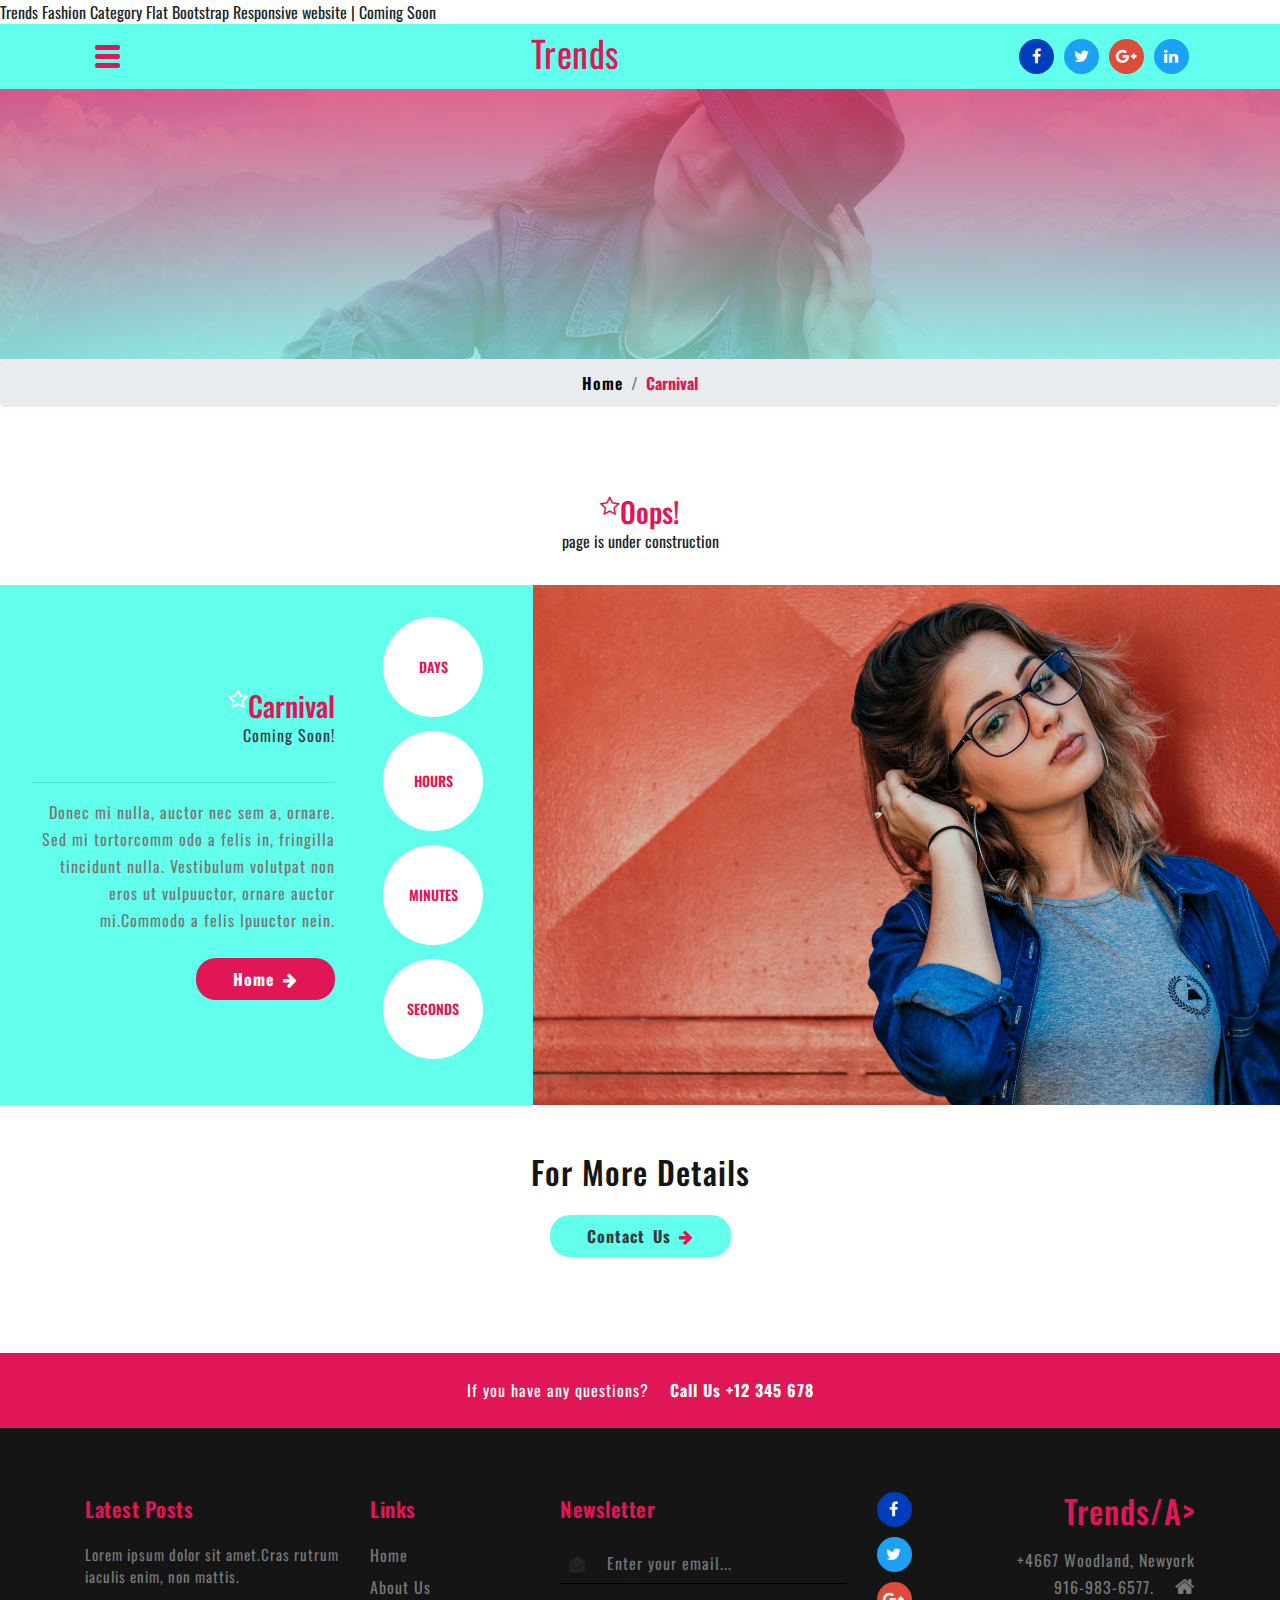
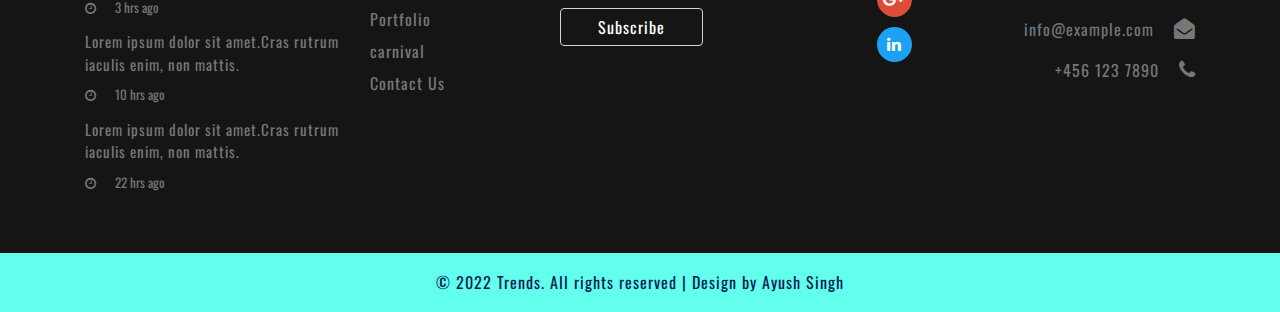
<file: coming_soon.html>
<!DOCTYPE html>
<html lang="zxx">

<head>
    </title>Trends Fashion Category Flat Bootstrap Responsive website  | Coming Soon </title>
    <meta name="viewport" content="width=device-width, initial-scale=1">
    <meta charset="utf-8" />
    <meta name="keywords" content="Trends Responsive website" />
    <script>
        addEventListener("load", function () {
            setTimeout(hideURLbar, 0);
        }, false);

        function hideURLbar() {
            window.scrollTo(0, 1);
        }
    </script>
    <!-- Custom Theme files -->
    <link href="css/bootstrap.css" type="text/css" rel="stylesheet" media="all">
    <link href="css/style.css" type="text/css" rel="stylesheet" media="all">
    <!-- font-awesome icons -->
    <link href="css/font-awesome.css" rel="stylesheet">
    <!-- //Custom Theme files -->
    <!-- online-fonts -->
    <link href="//fonts.googleapis.com/css?family=Oswald:200,300,400,500,600,700" rel="stylesheet">
</head>

<body>
    <!-- header -->
    <div class="header-top text-md-left text-center">
        <div class="container">
            <div class="d-flex justify-content-between">
                <div class="nav-sec  position-relative">
                    <a href="#menu" id="toggle">
                        <span></span>
                    </a>
                    <div id="menu">
                        <ul>
                            <li><a href="index.html">Home</a></li>
                            <li><a href="about.html">About</a></li>
                            <li><a href="portfolio.html">Portfolio</a></li>
                            <li class="active"><a href="coming_soon.html">Carnival</a></li>
                            <li><a href="contact.html">Contact</a></li>
                            <li>
                                <button type="button" class="btn bg-theme1 nav-btn" data-toggle="modal" aria-pressed="false"
                                    data-target="#exampleModal">
                                    Login
                                </button>
                            </li>
                        </ul>
                    </div>
                </div>
                <h1 class="wthree-logo">
                    <a href="index.html" id="logoLink">Trends</a>
                </h1>
                <ul class="social-icons">
                    <li>
                        <a href="#">
                            <i class="fa fa-facebook-f"></i>
                        </a>
                    </li>
                    <li>
                        <a href="#">
                            <i class="fa fa-twitter"></i>
                        </a>
                    </li>
                    <li>
                        <a href="#">
                            <i class="fa fa-google-plus" aria-hidden="true"></i>
                        </a>
                    </li>
                    <li>
                        <a href="#">
                            <i class="fa fa-linkedin" aria-hidden="true"></i>
                        </a>
                    </li>
                </ul>
            </div>
        </div>
    </div>
    
    <div class="inner-banner-w3ls">
    </div>
   
    <nav aria-label="breadcrumb">
        <ol class="breadcrumb d-flex justify-content-center bg-theme">
            <li class="breadcrumb-item">
                <a href="index.html">Home</a>
            </li>
            <li class="breadcrumb-item active font-weight-bold" aria-current="page">Carnival</li>
        </ol>
    </nav>
    
    <div class="count-down-sec pt-4">
        <div class="container-fluid py-lg-5">
            <div class="title-desc text-center">
                <h3 class="main-title-wpvt text-center text-theme1 text-capitalize"><sup><span class="fa fa-star-o"
                            aria-hidden="true"></span></sup>oops!</h3>
                <span class="txt-w">page is under construction</span>
            </div>
            <div class="row">
                <div class="col-lg-5 timer-sec">
                    <div class="row">
                        <div class="col-lg-8 my-md-auto order-lg-0 order-1">
                            <div class="title-desc text-right">
                                <h3 class="main-title-pvt text-theme1 text-capitalize"><sup><span class="fa fa-star-o text-white"
                                            aria-hidden="true"></span></sup>carnival</h3>
                                <p class="text-dark text-capitalize">coming soon!</p>
                            </div>
                            <hr>
                            <p class="mt-3 text-right">Donec mi nulla, auctor nec sem a, ornare. Sed mi tortorcomm
                                odo
                                a
                                felis
                                in, fringilla tincidunt nulla. Vestibulum
                                volutpat non eros ut vulpuuctor, ornare auctor mi.Commodo a felis
                                lpuuctor nein.</p>
                            <div class="ml-auto text-right">
                                <a href="index.html" class="text-capitalize serv_link btn bg-theme1 mt-4">home
                                    <span class="fa fa-arrow-right" aria-hidden="true"></span></a>
                            </div>
                        </div>
                        <div class="col-lg-4 order-lg-1 order-0">
                            <ul class="timer-wthree">
                                <li><span id="days"></span>days</li>
                                <li><span id="hours"></span>Hours</li>
                                <li><span id="minutes"></span>Minutes</li>
                                <li><span id="seconds"></span>Seconds</li>
                            </ul>
                        </div>
                    </div>
                </div>
                <div class="col-lg-7 count-down-bg1">
                </div>
            </div>
            <div class="text-center uc-page py-lg-5 py-4">
                <h6>for more details</h6>
                <a href="contact.html" class="text-capitalize serv_link btn bg-theme2 text-dark mt-4">contact us <span
                        class="text-theme1 fa fa-arrow-right" aria-hidden="true"></span></a>
            </div>
        </div>
    </div>
    
    <div class="contact-phone bg-theme1 py-4">
        <div class="container">
            <div class="d-md-flex justify-content-center">
                <p class="text-white">If you have any questions? <span class="ml-3 font-weight-bold">Call Us
                        +12
                        345
                        678 </span></p>
            </div>
        </div>
    </div>
   
    <div class="footer-top py-lg-5 py-4">
        <div class="container">
            <div class="row">
                <div class="col-lg-3">
                    <h5 class="footer-top-title">latest posts</h5>
                    <ul class="post-links">
                        <li>
                            <a href="#">
                                Lorem ipsum dolor sit amet.Cras rutrum iaculis enim, non mattis.
                            </a>
                            <span class="fa fa-clock-o mr-3"></span> 3 hrs ago
                        </li>
                        <li>
                            <a href="#">
                                Lorem ipsum dolor sit amet.Cras rutrum iaculis enim, non mattis.
                            </a>
                            <span class="fa fa-clock-o mr-3"></span> 10 hrs ago
                        </li>
                        <li>
                            <a href="#">
                                Lorem ipsum dolor sit amet.Cras rutrum iaculis enim, non mattis.
                            </a>
                            <span class="fa fa-clock-o mr-3"></span> 22 hrs ago

                        </li>
                    </ul>
                </div>
                <div class="col-lg-2">
                    <h5 class="footer-top-title">links</h5>
                    <ul class="list-wthree-pvt">
                        <li>
                            <a href="index.html">
                                Home
                            </a>
                        </li>
                        <li class="my-2">
                            <a href="about.html">
                                About Us
                            </a>
                        </li>
                        <li class="my-2">
                            <a href="portfolio.html">
                                Portfolio
                            </a>
                        </li>
                        <li class="mb-2">
                            <a href="coming_soon.html">
                                carnival
                            </a>
                        </li>
                        <li>
                            <a href="contact.html">
                                Contact Us
                            </a>
                        </li>
                    </ul>
                </div>
                <div class="col-lg-4">
                    <div class="row">
                        <div class="col-sm-10">
                            <h5 class="footer-top-title">newsletter</h5>
                            <form action="#" method="post" class="subscribe-wthree">
                                <div class="d-flex subscribe-wthree-field"><label class="align-self-center">
                                        <i class="fa fa-envelope-open" aria-hidden="true"></i>
                                    </label>
                                    <input class="form-control" type="email" placeholder="Enter your email..." name="email"
                                        required="">
                                </div>
                                <input class="form-control w-50 mt-4 text-white" type="submit" value="Subscribe">
                            </form>
                        </div>
                        <div class="col-sm-2 mt-3">
                            <div class="social-icons">
                                <ul class="social-icons footer-social">
                                    <li>
                                        <a href="#">
                                            <i class="fa fa-facebook-f"></i>
                                        </a>
                                    </li>
                                    <li>
                                        <a href="#">
                                            <i class="fa fa-twitter"></i>
                                        </a>
                                    </li>
                                    <li>
                                        <a href="#">
                                            <i class="fa fa-google-plus" aria-hidden="true"></i>
                                        </a>
                                    </li>
                                    <li>
                                        <a href="#">
                                            <i class="fa fa-linkedin" aria-hidden="true"></i>
                                        </a>
                                    </li>
                                </ul>
                            </div>
                        </div>
                    </div>
                </div>
                <div class="col-lg-3 footer-logo mb-lg-0 mb-4 text-lg-right">
                    <h2>
                        <a href="index.html" class="text-theme1">Trends/a>
                    </h2>
                    <ul class="d-flex flex-column">
                        <li>

                            <p class="d-inline">+4667 Woodland, Newyork<br> 916-983-6577.</p>
                            <span class="fa fa-home ml-3"></span>
                        </li>
                        <li class="my-3">

                            <a href="mailto:example@email.com" class="text-secondary">info@example.com</a>
                            <span class="fa fa-envelope-open ml-3"></span>
                        </li>
                        <li>

                            <p class="d-inline">+456 123 7890</p>
                            <span class="fa fa-phone ml-3"></span>
                        </li>
                    </ul>
                </div>

            </div>
        </div>
    </div> <!-- //footer top -->
    <!-- footer -->
    <footer>
        <div class="container">
            <div class="cpy-right text-center">
                <p>© 2022 Trends. All rights reserved | Design by Ayush Singh
                   
                </p>
            </div>
        </div>
    </footer>
    <!-- //footer -->
    <!-- Login modal -->
    <div class="modal fade" id="exampleModal" tabindex="-1" role="dialog" aria-labelledby="exampleModalLabel"
        aria-hidden="true">
        <div class="modal-dialog modal-dialog-centered" role="document">
            <div class="modal-content">
                <div class="modal-header bg-theme2">
                    <h5 class="modal-title" id="exampleModalLabel">Login</h5>
                    <button type="button" class="close" data-dismiss="modal" aria-label="Close">
                        <span aria-hidden="true">&times;</span>
                    </button>
                </div>
                <div class="modal-body bg-theme1">
                    <form action="#" method="post">
                        <div class="form-group">
                            <label for="recipient-name" class="col-form-label text-white">Username</label>
                            <input type="text" class="form-control border" placeholder="john mercy " name="Name" id="recipient-name"
                                required="">
                        </div>
                        <div class="form-group">
                            <label for="password" class="col-form-label text-white">Password</label>
                            <input type="password" class="form-control border" placeholder="****" name="Password" id="password"
                                required="">
                        </div>
                        <div class="right-w3l">
                            <input type="submit" class="form-control border text-white bg-theme1" value="Login">
                        </div>

                        <div class="row sub-w3l my-3">
                            <div class="col sub-w3layouts">
                                <input type="checkbox" id="brand1" value="">
                                <label for="brand1" class="text-white">
                                    <span></span>Remember me?</label>
                            </div>
                            <div class="col forgot-w3l text-right text-dark">
                                <a href="#" class="text-white">Forgot Password?</a>
                            </div>
                        </div>
                        <p class="text-center text-white">Don't have an account?
                            <a href="#" data-toggle="modal" data-target="#exampleModal1" class="text-white">
                                Register Now</a>
                        </p>
                    </form>
                </div>
            </div>
        </div>
    </div>
 <!-- //Login modal -->
    <!-- Register modal -->
    <div class="modal fade" id="exampleModal1" tabindex="-1" role="dialog" aria-labelledby="exampleModalLabel1"
        aria-hidden="true">
        <div class="modal-dialog modal-dialog-centered" role="document">
            <div class="modal-content">
                <div class="modal-header  bg-theme2">
                    <h5 class="modal-title" id="exampleModalLabel1">Register</h5>
                    <button type="button" class="close" data-dismiss="modal" aria-label="Close">
                        <span aria-hidden="true">&times;</span>
                    </button>
                </div>
                <div class="modal-body  bg-theme1">
                    <form action="#" method="post">
                        <div class="form-group">
                            <label for="recipient-name" class="col-form-label text-white">Username</label>
                            <input type="text" class="form-control border" placeholder="john mercy " name="Name" id="recipient-rname"
                                required="">
                        </div>
                        <div class="form-group">
                            <label for="recipient-email" class="col-form-label text-white">Email</label>
                            <input type="email" class="form-control border" placeholder="username@email.com" name="Email"
                                id="recipient-email" required="">
                        </div>
                        <div class="form-group">
                            <label for="password1" class="col-form-label text-white">Password</label>
                            <input type="password" class="form-control border" placeholder="****" name="Password" id="password1"
                                required="">
                        </div>
                        <div class="form-group">
                            <label for="password2" class="col-form-label text-white">Confirm Password</label>
                            <input type="password" class="form-control border" placeholder="****" name="Confirm Password"
                                id="password2" required="">
                        </div>
                        <div class="sub-w3l">
                            <div class="sub-w3layouts">
                                <input type="checkbox" id="brand2" value="">
                                <label for="brand2" class="mb-3 text-white">
                                    <span></span>I Accept to the Terms & Conditions</label>
                            </div>
                        </div>
                        <div class="right-Ayu">
                            <input type="submit" class="form-control bg-theme1 text-white" value="Register">
                        </div>
                    </form>
                </div>
            </div>
        </div>
    </div>
    <!-- // Register modal -->
    <!-- js -->
    <script src="js/jquery-2.2.3.min.js"></script>
    <!-- //js -->
    <!--  menu toggle -->
    <script src="js/menu.js"></script>
    <!-- count down -->
    <script src="js/count-down.js"></script>
    <!-- //count down -->
    <!-- script for password match -->
    <script>
        window.onload = function () {
            document.getElementById("password1").onchange = validatePassword;
            document.getElementById("password2").onchange = validatePassword;
        }

        function validatePassword() {
            var pass2 = document.getElementById("password2").value;
            var pass1 = document.getElementById("password1").value;
            if (pass1 != pass2)
                document.getElementById("password2").setCustomValidity("Passwords Don't Match");
            else
                document.getElementById("password2").setCustomValidity('');
            //empty string means no validation error
        }
    </script>
    <!-- script for password match -->
    <!-- start-smooth-scrolling -->
    <script src="js/move-top.js"></script>
    <script src="js/easing.js"></script>
    <script>
        jQuery(document).ready(function ($) {
            $(".scroll").click(function (event) {
                event.preventDefault();

                $('html,body').animate({
                    scrollTop: $(this.hash).offset().top
                }, 1000);
            });
        });
    </script>
    <!-- //end-smooth-scrolling -->
    <!-- smooth-scrolling-of-move-up -->
    <script>
        $(document).ready(function () {
           

            $().UItoTop({
                easingType: 'easeOutQuart'
            });

        });
    </script>
    <script src="js/SmoothScroll.min.js"></script>
    <!-- //smooth-scrolling-of-move-up -->
    <!-- Bootstrap core JavaScript
================================================== -->
    <!-- Placed at the end of the document so the pages load faster -->
    <script src="js/bootstrap.js"></script>
</body>

</html>
</file>
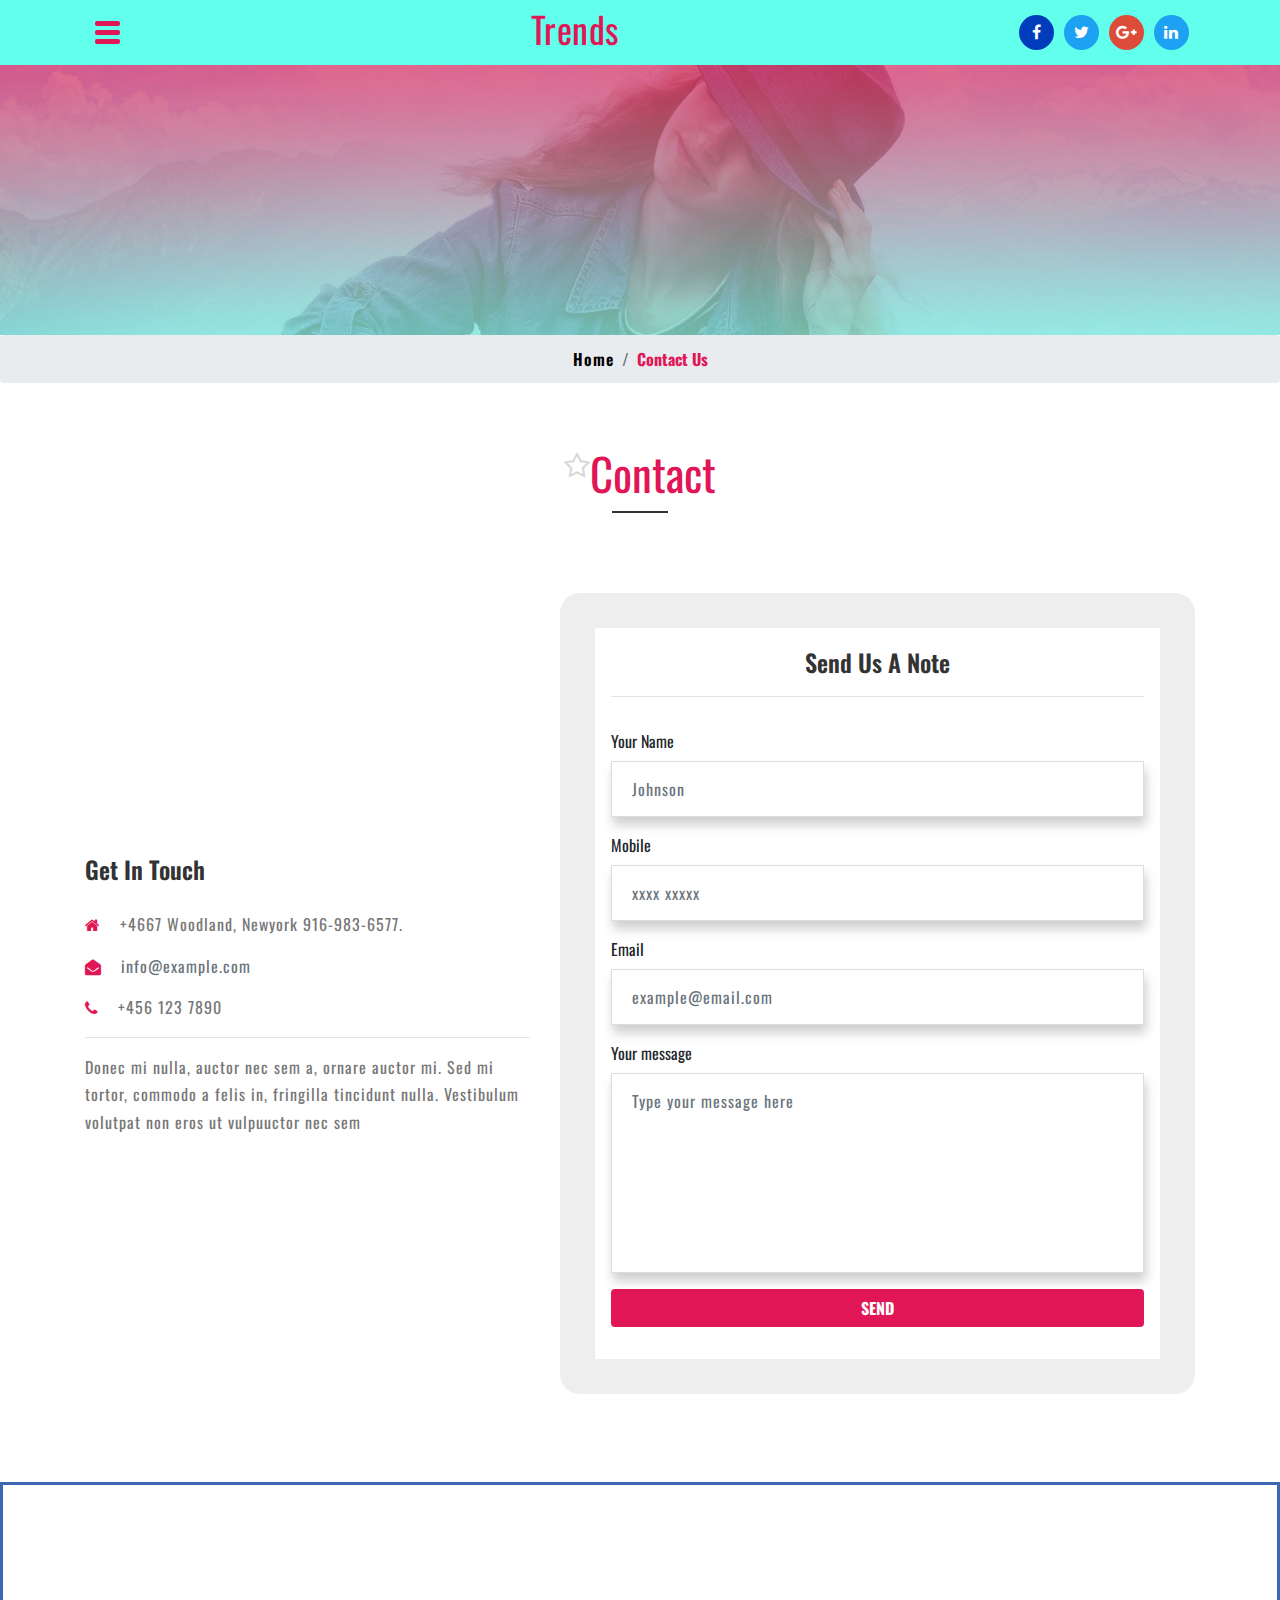
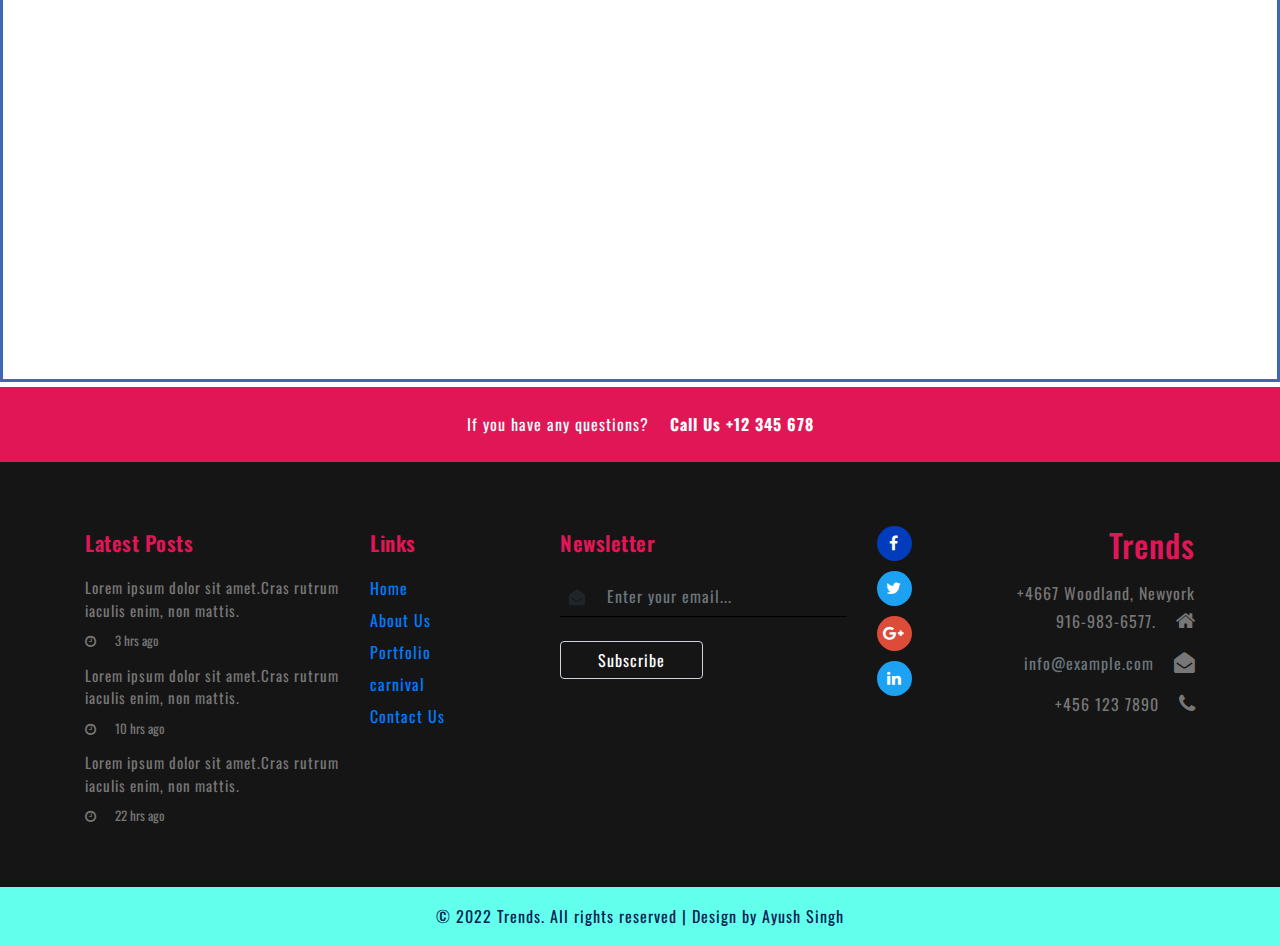
<file: contact.html>
<!DOCTYPE html>
<html lang="zxx">

<head>
    <title>Trends Fashion Category Flat Bootstrap Responsive website| Contact :: Trends</title>
    <meta name="viewport" content="width=device-width, initial-scale=1">
    <meta charset="utf-8" />
    <meta name="keywords" content="Trends Responsive website />
    <script>
        addEventListener("load", function () {
            setTimeout(hideURLbar, 0);
        }, false);

        function hideURLbar() {
            window.scrollTo(0, 1);
        }
    </script>
    <!-- Custom Theme files -->
    <link href="css/bootstrap.css" type="text/css" rel="stylesheet" media="all">
    <link href="css/style.css" type="text/css" rel="stylesheet" media="all">
    <!-- font-awesome icons -->
    <link href="css/font-awesome.css" rel="stylesheet">
    <!-- //Custom Theme files -->
    <!-- online-fonts -->
    <link href="//fonts.googleapis.com/css?family=Oswald:200,300,400,500,600,700" rel="stylesheet">
</head>

<body>
    <!-- header -->
    <div class="header-top text-md-left text-center">
        <div class="container">
            <div class="d-flex justify-content-between">
                <div class="nav-sec  position-relative">
                    <a href="#menu" id="toggle">
                        <span></span>
                    </a>
                    <div id="menu">
                        <ul>
                            <li><a href="index.html">Home</a></li>
                            <li><a href="about.html">About</a></li>
                            <li><a href="portfolio.html">Portfolio</a></li>
                            <li><a href="coming_soon.html">carnival</a></li>
                            <li class="active"><a href="contact.html">Contact</a></li>
                            <li>
                                <button type="button" class="btn bg-theme1 nav-btn" data-toggle="modal" aria-pressed="false"
                                    data-target="#exampleModal">
                                    Login
                                </button>
                            </li>
                        </ul>
                    </div>
                </div>
                <h1 class="wthree-logo">
                    <a href="index.html" id="logoLink">Trends</a>
                </h1>
                <ul class="social-icons">
                    <li>
                        <a href="#">
                            <i class="fa fa-facebook-f"></i>
                        </a>
                    </li>
                    <li>
                        <a href="#">
                            <i class="fa fa-twitter"></i>
                        </a>
                    </li>
                    <li>
                        <a href="#">
                            <i class="fa fa-google-plus" aria-hidden="true"></i>
                        </a>
                    </li>
                    <li>
                        <a href="#">
                            <i class="fa fa-linkedin" aria-hidden="true"></i>
                        </a>
                    </li>
                </ul>
            </div>
        </div>
    </div>
    <!-- //header -->
    <!-- inner banner -->
    <div class="inner-banner-w3ls">
    </div>
    <!-- //inner banner -->
    <!-- breadcrumbs -->
    <nav aria-label="breadcrumb">
        <ol class="breadcrumb d-flex justify-content-center bg-theme">
            <li class="breadcrumb-item">
                <a href="index.html">Home</a>
            </li>
            <li class="breadcrumb-item active font-weight-bold" aria-current="page">Contact Us</li>
        </ol>
    </nav>
    <!-- //breadcrumbs -->
    <!-- contact -->
    <div class="contact-wthree" id="contact">
        <div class="container pt-md-5 pt-4">
            <div class="title-desc">
                <h3 class="main-title-w3pvt text-center text-theme1 text-capitalize"><sup><span class="fa fa-star-o"
                            aria-hidden="true"></span></sup>contact</h3>
                <span class="line-wthree"></span>
            </div>

            <div class="row py-lg-5 py-sm-4">
                <div class="col-lg-5 contact-left-ayush  my-auto">
                    <div class="ayush contact-top">
                        <span class="sub-title mb-4 d-block">get in touch</span>
                        <ul class="d-flex flex-column">
                            <li>
                                <span class="fa fa-home mr-3 text-theme1"></span>
                                <p class="d-inline">+4667 Woodland, Newyork 916-983-6577.</p>
                            </li>
                            <li class="my-3">
                                <span class="fa fa-envelope-open mr-3 text-theme1"></span>
                                <a href="mailto:example@email.com" class="text-secondary">info@example.com</a>
                            </li>
                            <li>
                                <span class="fa fa-phone mr-3 text-theme1"></span>
                                <p class="d-inline">+456 123 7890</p>
                            </li>
                        </ul>
                        <hr>
                        <p>Donec mi nulla, auctor nec sem a, ornare auctor mi. Sed mi tortor, commodo a felis in,
                            fringilla
                            tincidunt
                            nulla. Vestibulum volutpat non eros ut vulpuuctor nec sem </p>

                    </div>
                </div>
                <div class="col-lg-7 mt-lg-0 mt-4">
                    <div class="contact-form-wthreelayouts">
                        <div class="text-center">
                            <span class="sub-title">send us a note</span>
                        </div>
                        <hr>
                        <!-- register form grid -->
                        <div class="register-top1">
                            <form action="#" method="post" class="register-wthree">
                                <div class="form-group">
                                    <label>
                                        Your Name
                                    </label>
                                    <input class="form-control" type="text" placeholder="Johnson" name="email" required="">
                                </div>
                                <div class="form-group">
                                    <label>
                                        Mobile
                                    </label>
                                    <input class="form-control" type="text" placeholder="xxxx xxxxx" name="email"
                                        required="">
                                </div>
                                <div class="form-group">
                                    <label>
                                        Email
                                    </label>
                                    <input class="form-control" type="email" placeholder="example@email.com" name="email"
                                        required="">
                                </div>
                                <div class="form-group">
                                    <label>
                                        Your message
                                    </label>
                                    <textarea placeholder="Type your message here" class="form-control"></textarea>
                                </div>
                                <div class="form-group">
                                    <button type="submit" class="btn btn-w3layouts btn-block  bg-theme1 text-white w-100 font-weight-bold text-uppercase">Send</button>
                                </div>
                            </form>
                        </div>
                        <!--  //register form grid ends here -->
                    </div>
                </div>
            </div>
        </div>
        <iframe src="https://www.google.com/maps/embed?pb=!1m18!1m12!1m3!1d387190.2798902705!2d-74.25986790365911!3d40.697670067823786!2m3!1f0!2f0!3f0!3m2!1i1024!2i768!4f13.1!3m3!1m2!1s0x89c24fa5d33f083b%3A0xc80b8f06e177fe62!2sNew+York%2C+NY%2C+USA!5e0!3m2!1sen!2sin!4v1536917325197"
            allowfullscreen></iframe>
    </div>
    <!-- //contact -->
    <!-- contact phone -->
    <div class="contact-phone bg-theme1 py-4">
        <div class="container">
            <div class="d-md-flex justify-content-center">
                <p class="text-white">If you have any questions? <span class="ml-3 font-weight-bold">Call Us
                        +12
                        345
                        678 </span></p>
            </div>
        </div>
    </div>
    <!-- //contact phone -->
    <!-- footer top -->
    <div class="footer-top py-lg-5 py-4">
        <div class="container">
            <div class="row">
                <div class="col-lg-3">
                    <h5 class="footer-top-title">latest posts</h5>
                    <ul class="post-links">
                        <li>
                            <a href="#">
                                Lorem ipsum dolor sit amet.Cras rutrum iaculis enim, non mattis.
                            </a>
                            <span class="fa fa-clock-o mr-3"></span> 3 hrs ago
                        </li>
                        <li>
                            <a href="#">
                                Lorem ipsum dolor sit amet.Cras rutrum iaculis enim, non mattis.
                            </a>
                            <span class="fa fa-clock-o mr-3"></span> 10 hrs ago
                        </li>
                        <li>
                            <a href="#">
                                Lorem ipsum dolor sit amet.Cras rutrum iaculis enim, non mattis.
                            </a>
                            <span class="fa fa-clock-o mr-3"></span> 22 hrs ago

                        </li>
                    </ul>
                </div>
                <div class="col-lg-2">
                    <h5 class="footer-top-title">links</h5>
                    <ul class="list-ayush-pvt">
                        <li>
                            <a href="index.html">
                                Home
                            </a>
                        </li>
                        <li class="my-2">
                            <a href="about.html">
                                About Us
                            </a>
                        </li>
                        <li class="my-2">
                            <a href="portfolio.html">
                                Portfolio
                            </a>
                        </li>
                        <li class="mb-2">
                            <a href="coming_soon.html">
                                carnival
                            </a>
                        </li>
                        <li>
                            <a href="contact.html">
                                Contact Us
                            </a>
                        </li>
                    </ul>
                </div>
                <div class="col-lg-4">
                    <div class="row">
                        <div class="col-sm-10">
                            <h5 class="footer-top-title">newsletter</h5>
                            <form action="#" method="post" class="subscribe-wthree">
                                <div class="d-flex subscribe-wthree-field"><label class="align-self-center">
                                        <i class="fa fa-envelope-open" aria-hidden="true"></i>
                                    </label>
                                    <input class="form-control" type="email" placeholder="Enter your email..." name="email"
                                        required="">
                                </div>
                                <input class="form-control w-50 mt-4 text-white" type="submit" value="Subscribe">
                            </form>
                        </div>
                        <div class="col-sm-2 mt-3">
                            <div class="social-icons">
                                <ul class="social-icons footer-social">
                                    <li>
                                        <a href="#">
                                            <i class="fa fa-facebook-f"></i>
                                        </a>
                                    </li>
                                    <li>
                                        <a href="#">
                                            <i class="fa fa-twitter"></i>
                                        </a>
                                    </li>
                                    <li>
                                        <a href="#">
                                            <i class="fa fa-google-plus" aria-hidden="true"></i>
                                        </a>
                                    </li>
                                    <li>
                                        <a href="#">
                                            <i class="fa fa-linkedin" aria-hidden="true"></i>
                                        </a>
                                    </li>
                                </ul>
                            </div>
                        </div>
                    </div>
                </div>
                <div class="col-lg-3 footer-logo mb-lg-0 mb-4 text-lg-right">
                    <h2>
                        <a href="index.html" class="text-theme1">Trends</a>
                    </h2>
                    <ul class="d-flex flex-column">
                        <li>

                            <p class="d-inline">+4667 Woodland, Newyork<br> 916-983-6577.</p>
                            <span class="fa fa-home ml-3"></span>
                        </li>
                        <li class="my-3">

                            <a href="mailto:example@email.com" class="text-secondary">info@example.com</a>
                            <span class="fa fa-envelope-open ml-3"></span>
                        </li>
                        <li>

                            <p class="d-inline">+456 123 7890</p>
                            <span class="fa fa-phone ml-3"></span>
                        </li>
                    </ul>
                </div>

            </div>
        </div>
    </div> <!-- //footer top -->
    <!-- footer -->
    <footer>
        <div class="container">
            <div class="cpy-right text-center">
                <p>© 2022 Trends. All rights reserved | Design by Ayush Singh
                </p>
            </div>
        </div>
    </footer>
   
    <div class="modal fade" id="exampleModal" tabindex="-1" role="dialog" aria-labelledby="exampleModalLabel"
        aria-hidden="true">
        <div class="modal-dialog modal-dialog-centered" role="document">
            <div class="modal-content">
                <div class="modal-header bg-theme2">
                    <h5 class="modal-title" id="exampleModalLabel">Login</h5>
                    <button type="button" class="close" data-dismiss="modal" aria-label="Close">
                        <span aria-hidden="true">&times;</span>
                    </button>
                </div>
                <div class="modal-body bg-theme1">
                    <form action="#" method="post">
                        <div class="form-group">
                            <label for="recipient-name" class="col-form-label text-white">Username</label>
                            <input type="text" class="form-control border" placeholder="john mercy " name="Name" id="recipient-name"
                                required="">
                        </div>
                        <div class="form-group">
                            <label for="password" class="col-form-label text-white">Password</label>
                            <input type="password" class="form-control border" placeholder="****" name="Password" id="password"
                                required="">
                        </div>
                        <div class="right-w3l">
                            <input type="submit" class="form-control border text-white bg-theme1" value="Login">
                        </div>

                        <div class="row sub-w3l my-3">
                            <div class="col sub-w3layouts">
                                <input type="checkbox" id="brand1" value="">
                                <label for="brand1" class="text-white">
                                    <span></span>Remember me?</label>
                            </div>
                            <div class="col forgot-w3l text-right text-dark">
                                <a href="#" class="text-white">Forgot Password?</a>
                            </div>
                        </div>
                        <p class="text-center text-white">Don't have an account?
                            <a href="#" data-toggle="modal" data-target="#exampleModal1" class="text-white">
                                Register Now</a>
                        </p>
                    </form>
                </div>
            </div>
        </div>
    </div>
    <!-- //Login modal -->
    <!-- Register modal -->
    <div class="modal fade" id="exampleModal1" tabindex="-1" role="dialog" aria-labelledby="exampleModalLabel1"
        aria-hidden="true">
        <div class="modal-dialog modal-dialog-centered" role="document">
            <div class="modal-content">
                <div class="modal-header  bg-theme2">
                    <h5 class="modal-title" id="exampleModalLabel1">Register</h5>
                    <button type="button" class="close" data-dismiss="modal" aria-label="Close">
                        <span aria-hidden="true">&times;</span>
                    </button>
                </div>
                <div class="modal-body  bg-theme1">
                    <form action="#" method="post">
                        <div class="form-group">
                            <label for="recipient-name" class="col-form-label text-white">Username</label>
                            <input type="text" class="form-control border" placeholder="john mercy " name="Name" id="recipient-rname"
                                required="">
                        </div>
                        <div class="form-group">
                            <label for="recipient-email" class="col-form-label text-white">Email</label>
                            <input type="email" class="form-control border" placeholder="username@email.com" name="Email"
                                id="recipient-email" required="">
                        </div>
                        <div class="form-group">
                            <label for="password1" class="col-form-label text-white">Password</label>
                            <input type="password" class="form-control border" placeholder="****" name="Password" id="password1"
                                required="">
                        </div>
                        <div class="form-group">
                            <label for="password2" class="col-form-label text-white">Confirm Password</label>
                            <input type="password" class="form-control border" placeholder="****" name="Confirm Password"
                                id="password2" required="">
                        </div>
                        <div class="sub-w3l">
                            <div class="sub-ayush">
                                <input type="checkbox" id="brand2" value="">
                                <label for="brand2" class="mb-3 text-white">
                                    <span></span>I Accept to the Terms & Conditions</label>
                            </div>
                        </div>
                        <div class="right-ayush">
                            <input type="submit" class="form-control bg-theme1 text-white" value="Register">
                        </div>
                    </form>
                </div>
            </div>
        </div>
    </div>
    <!-- // Register modal -->
    <!-- js -->
    <script src="js/jquery-2.2.3.min.js"></script>
    <!-- //js -->
    <!--  menu toggle -->
    <script src="js/menu.js"></script>
    <!-- script for password match -->
    <script>
        window.onload = function () {
            document.getElementById("password1").onchange = validatePassword;
            document.getElementById("password2").onchange = validatePassword;
        }

        function validatePassword() {
            var pass2 = document.getElementById("password2").value;
            var pass1 = document.getElementById("password1").value;
            if (pass1 != pass2)
                document.getElementById("password2").setCustomValidity("Passwords Don't Match");
            else
                document.getElementById("password2").setCustomValidity('');
            //empty string means no validation error
        }
    </script>
    <!-- script for password match -->
    <!-- start-smooth-scrolling -->
    <script src="js/move-top.js"></script>
    <script src="js/easing.js"></script>
    <script>
        jQuery(document).ready(function ($) {
            $(".scroll").click(function (event) {
                event.preventDefault();

                $('html,body').animate({
                    scrollTop: $(this.hash).offset().top
                }, 1000);
            });
        });
    </script>
    <!-- //end-smooth-scrolling -->
    <!-- smooth-scrolling-of-move-up -->
    <script>
        $(document).ready(function () {
          

            $().UItoTop({
                easingType: 'easeOutQuart'
            });

        });
    </script>
    <script src="js/SmoothScroll.min.js"></script>
    <!-- //smooth-scrolling-of-move-up -->
    <!-- Bootstrap core JavaScript
================================================== -->
    <!-- Placed at the end of the document so the pages load faster -->
    <script src="js/bootstrap.js"></script>
</body>

</html>
</file>
<file: css/style.css>
body {
	font-family: 'Oswald', sans-serif;
	background: #fff;
}

body a {
	transition: 0.5s all ease;
	-webkit-transition: 0.5s all ease;
	-moz-transition: 0.5s all ease;
	-o-transition: 0.5s all ease;
	-ms-transition: 0.5s all ease;
	text-decoration: none;
	letter-spacing: 1px;
}

h1,
h2,
h3,
h4,
h5,
h6 {
	margin: 0;
	font-family: 'Oswald', sans-serif;
}

p {
	margin: 0;
	color: #777;
	letter-spacing: 1px;
	font-size: 1em;
	line-height: 1.7;
}

ul {
	margin: 0;
	padding: 0;
}

ul {
	list-style-type: none;
}

body a:hover {
	text-decoration: none;
}

body a:focus {
	outline: none;
	text-decoration: none;
}

/*-- bottom-to-top --*/
#toTop {
	display: none;
	text-decoration: none;
	position: fixed;
	bottom: 24px;
	right: 3%;
	overflow: hidden;
	z-index: 999;
	width: 32px;
	height: 32px;
	border: none;
	text-indent: 100%;
	background: url(../images/move-top.png) no-repeat 0px 0px;
}

#toTopHover {
	width: 32px;
	height: 32px;
	display: block;
	overflow: hidden;
	float: right;
	opacity: 0;
	-moz-opacity: 0;
	filter: alpha(opacity=0);
}

/*-- //bottom-to-top --*/
input[type="submit"] {
	cursor: pointer;
}

.modal-body.bg-theme1 {
	padding: 2rem;
}


/*--logo--*/
li.breadcrumb-item a {
	color: #000;
	font-weight: 600;
}

.breadcrumb-item.active {
	color: #e01656;
	text-transform: capitalize;
}

/*-- //header --*/

/* banner */


.w3_pvt-link-bnr {
	background: rgba(0, 0, 0, 0.4) !important;
	color: #fff;
	text-transform: capitalize;
	border: 1px solid #000;
}

a.btn.mt-4.w3_pvt-link-bnr:hover {
	color: #f8f9fa;
	background: #000;
}

.banner-text p {
	width: 70%;
	color: #fff;
	font-size: 1.1em;
	margin: 1em auto;
}

.header-top {
	padding: 15px 0;
	background: #62ffed;
}

/* navigation */
/*--/navbar--*/
.nav-btn {
	padding: 2px 28px;
	letter-spacing: 1px;
	color: #fff;
	border-radius: 20px;
}

div#menu li.active a {
	color: #e01656;
}

div#menu li a:hover {
	color: #e01656;
}

h1.wthree-logo {
	line-height: 25px
}

h1.wthree-logo a {
	text-transform: capitalize;
	font-size: 0.9em;
	letter-spacing: 0.5px;
	font-weight: 400;
	color: #e01656;
}

.nav-sec {
	width: 45px;
	height: 35px;
	border-radius: 10px;
}

/* Important styles */
#toggle {
	display: block;
	width: 25px;
	margin: 15px auto 10px;
}

#toggle span:after,
#toggle span:before {
	content: "";
	position: absolute;
	left: 0;
	top: -9px;
}

#toggle span:after {
	top: 9px;
}

#toggle span {
	position: relative;
	display: block;
}

#toggle span,
#toggle span:after,
#toggle span:before {
	width: 100%;
	height: 5px;
	background-color: #e01656;
	transition: all 0.3s;
	backface-visibility: hidden;
	border-radius: 2px;
}

/* on activation */
#toggle.on span {
	background-color: transparent;
}

#toggle.on span:before {
	transform: rotate(45deg) translate(5px, 5px);
}

#toggle.on span:after {
	transform: rotate(-45deg) translate(7px, -8px);
}

#toggle.on+#menu {
	opacity: 1;
	visibility: visible;
}

/* menu appearance*/
#menu {
	position: absolute;
	right: -68px;
	top: 53px;
	color: #999;
	width: 185px;
	padding: 15px 10px;
	margin: auto;
	text-align: center;
	font-family: 'Oswald', sans-serif;
	border-radius: 4px;
	background: #fff;
	box-shadow: 0 1px 8px rgba(0, 0, 0, 0.05);
	opacity: 0;
	visibility: hidden;
	transition: opacity .4s;
	z-index: 22;
}

#menu:after {
	position: absolute;
	top: -15px;
	left: 80px;
	content: "";
	display: block;
	border-left: 15px solid transparent;
	border-right: 15px solid transparent;
	border-bottom: 20px solid #fff;
}

#menu li a {
	text-transform: uppercase;
	font-size: 14px;
	letter-spacing: 0.5px;
	display: block;
	margin: 13px;
	font-weight: 600;
	color: #151515;
}

/* //navigation */

/* banner */

.banner {
	position: relative;
	z-index: 0;
}

#slider {
	box-shadow: none;
	-moz-box-shadow: none;
	-webkit-box-shadow: none;
	margin: 0 auto;
}

.rslides_tabs {
	list-style: none;
	padding: 0;
	background: rgba(0, 0, 0, .25);
	box-shadow: 0 0 1px rgba(255, 255, 255, .3), inset 0 0 5px rgba(0, 0, 0, 1.0);
	-moz-box-shadow: 0 0 1px rgba(255, 255, 255, .3), inset 0 0 5px rgba(0, 0, 0, 1.0);
	-webkit-box-shadow: 0 0 1px rgba(255, 255, 255, .3), inset 0 0 5px rgba(0, 0, 0, 1.0);
	font-size: 18px;
	list-style: none;
	margin: 0 auto 50px;
	max-width: 540px;
	padding: 10px 0;
	text-align: center;
	width: 100%;
}

.rslides_tabs li {
	display: inline;
	float: none;
	margin-right: 1px;
}

.rslides_tabs a {
	width: auto;
	line-height: 20px;
	padding: 9px 20px;
	height: auto;
	background: transparent;
	display: inline;
}

.rslides_tabs li:first-child {
	margin-left: 0;
}

.rslides_tabs .rslides_here a {
	background: rgba(255, 255, 255, .1);
	color: #fff;
	font-weight: bold;
}

.events {
	list-style: none;
}

.callbacks_container {
	position: relative;
}

ul.callbacks_tabs {
	position: absolute;
	z-index: 2;
	left: 15%;
	bottom: 20%;
}

.callbacks_tabs a {
	visibility: hidden;
}

.callbacks_tabs a:after {
	content: "\f111";
	font-size: 0;
	visibility: visible;
	display: inline-block;
	height: 15px;
	width: 15px;
	border-radius: 50%;
	border: 2px solid #fff;
	background: #e01656;

}

.callbacks_here a:after {
	background: #62ffed;
}

.slide-btm-wthree-w3_pvt p i {
	color: #e3ebef;
	font-size: 2em;
	margin-right: 15px;
}

.slide-btm-wthree-pos span {
	color: #eee;
}

/*
.callbacks_nav {
	position: absolute;
	-webkit-tap-highlight-color: rgba(0, 0, 0, 0);
	top: 78%;
	opacity: 0.7;
	z-index: 3;
	text-indent: -9999px;
	overflow: hidden;
	text-decoration: none;
	height: 34px;
	width: 34px;
	background: url("../images/left.png") no-repeat 0px 0px;
}
.callbacks_nav.prev {
	left: auto;
	background: url("../images/back.png") no-repeat 0px 0px;
	left: 18em;
}
.callbacks_nav.next {
	left: auto;
	background: url("../images/next.png") no-repeat 0px 0px;
	right: 18em;
}
.callbacks_nav:active {
	opacity: 1.0;
}
.callbacks2_nav:active {
	opacity: 1.0;
}*/

#slider-pager a {
	display: inline-block;
}

#slider-pager span {
	float: left;
}

#slider-pager span {
	width: 100px;
	height: 15px;
	background: #fff;
	display: inline-block;
	border-radius: 30em;
	opacity: 0.6;
}

#slider-pager .rslides_here a {
	background: #FFF;
	border-radius: 30em;
	opacity: 1;
}

#slider-pager a {
	padding: 0;
}

#slider-pager li {
	display: inline-block;
}

.rslides {
	position: relative;
	list-style: none;
	overflow: hidden;
	padding: 0;
	margin: 0;
	width: 100%;
}

.rslides li {
	-webkit-backface-visibility: hidden;
	position: absolute;
	display: none;
	left: 0%;
	top: 0;
	width: 100%;
}

.rslides li {
	position: relative;
	display: block;
	float: none;
}

.rslides img {
	height: auto;
	border: 0;
}

.callbacks_tabs li {
	display: inline-block;
}

.callbacks_tabs a {
	visibility: hidden;
	width: 20px;
	line-height: 19px;
	height: 20px;
	text-align: center;
	color: #000;
	font-weight: 600;
	display: block;
	background: #fff;
	border-radius: 50%;
}

.callbacks_tabs a:hover {
	background: #1165f3;
	color: #fff;
}

.banner1 {
	background: url(../images/banner1.jpg) center no-repeat;
	-webkit-background-size: cover;
	-moz-background-size: cover;
	-o-background-size: cover;
	-ms-background-size: cover;
	background-size: cover;
}

.banner2 {
	background: url(../images/banner2.jpg) center no-repeat;
	-webkit-background-size: cover;
	-moz-background-size: cover;
	-o-background-size: cover;
	-ms-background-size: cover;
	background-size: cover;
}

.banner:after {
	position: absolute;
	content: '';
	background: rgba(0, 0, 0, 0.22);
	width: 100%;
	height: 100%;
	top: 0;
	left: 0;
	z-index: -1;
}

.banner-text {
	padding: 18vw 0 15vw;
	box-sizing: border-box;
}

.slider-info h4 {
	color: #fff;
	font-size: 2.35em;
	text-transform: capitalize;
	font-weight: 400;
	margin: 0.5em 0;
}

.slider-info h3 {
	font-size: 3em;
	text-transform: capitalize;
	color: #fff;
	word-spacing: 5px;
	letter-spacing: 1px;
	text-shadow: 2px 2px 1px #000;
	font-weight: 800;
	line-height: 1.3;
	margin: 0 0 25px;
}

.slider-info span {
	font-size: 1em;
	color: #fff;
	text-transform: uppercase;
	letter-spacing: 2px;
	word-spacing: 6px;
	margin-bottom: 15px;
	display: block;
	font-weight: 300;
}

.slider-info span:before {
	content: '';
	width: 5%;
	height: 3px;
	background: #62ffed;
	display: inline-block;
	margin-right: 15px;
}

.w3_pvt-link-bnr {
	padding: 8px 24px;
	color: #000;
	font-weight: 600;
	font-size: 15px;
	border: none;
	text-transform: capitalize;
	border-radius: 30px;
}

/* //banner */
h3.main-title-w3pvt span {
	color: #dad7d7;
	font-size: 28px;
}

span.line-wthree {
	display: block;
	background: #333;
	height: 2px;
	width: 5%;
	margin: 10px auto 0;
}

.title-desc {
	margin-bottom: 2em;
}

h3.main-title-w3pvt {
	font-size: 2.8em;
	font-weight: 400;
}


/* testimonials */

.testi-text p {
	color: #777;
	font-weight: 600;
	width: 60%;
	margin: 0 auto;
}

.carousel-indicators .active {
	background-color: #62ffed;
}

.carousel-indicators li {
	background-color: #000;
	cursor: pointer;
}

.carousel-indicators {
	bottom: -20px;
}

.testi-desc h5 {
	color: #000;
	font-size: 1.3em;
}

/* testimonials */
.serv-desc-w3ls h4 {
	text-transform: capitalize;
	color: #000;
	font-size: 1.5em;
}

/* count down */
.uc-page h6 {
	text-transform: capitalize;
	color: #151515;
	font-size: 2em;
	letter-spacing: 1px;
}

.timer-wthree li {
	font-size: 14px;
	font-weight: 600;
	text-align: center;
	list-style-type: none;
	text-transform: uppercase;
	padding: 0px 12px;
	color: #e01656;
	width: 100px;
	height: 100px;
	margin: 0 auto;
	background: #fff;
	margin-bottom: 1em;
	border-radius: 50%;
	display: flex;
	align-items: center;
	flex-direction: column;
	justify-content: center;
}

.timer-wthree li span {
	display: block;
	font-size: 2rem;
	color: #151515;
}

.count-down-bg1 {
	background: url(../images/banner1.jpg) no-repeat center;
	background-size: cover;
	min-height: 400px;
}

.count-down-bg {
	background: url(../images/banner2.jpg) no-repeat center;
	background-size: cover;
	min-height: 400px;
}

.timer-sec {
	background: #62ffed;
	padding: 2em;
	text-align: center;
}

.theme-btn {
	margin-left: 1em;
	background: transparent;
	color: #ffffff;
	font-weight: 600;
	text-transform: uppercase;
	font-size: 15px;
}

.form-control:focus {
	box-shadow: 0 0 0 0.2rem rgba(0, 123, 255, 0);
}

.inner-banner-w3ls {
	background: url(../images/inner-banner.jpg) no-repeat center;
	background-size: cover;
	min-height: 270px;
}

h4.w3pvt-title {
	color: #3b67b3;
	text-transform: capitalize;
	font-size: 3em;
	font-weight: bold;
	text-shadow: 0px 1px 1px #000000;
}

span.sub-title {
	font-size: 1.5em;
	color: #333;
	font-weight: 600;
	text-transform: capitalize;
}

a.serv_link {
	color: #ffffff;
	font-weight: bold;
	letter-spacing: 1px;
	word-spacing: 3px;
	padding: 8px 36px;
	border-radius: 20px;
	transition: 0.5s all ease;
	-webkit-transition: 0.5s all ease;
	-moz-transition: 0.5s all ease;
	-o-transition: 0.5s all ease;
	-ms-transition: 0.5s all ease;
	font-size: 1em;
}

a.serv_link span {
	font-size: 1em;
	color: #fff;
	transition: 0.5s all ease;
	-webkit-transition: 0.5s all ease;
	-moz-transition: 0.5s all ease;
	-o-transition: 0.5s all ease;
	-ms-transition: 0.5s all ease;
}

a.serv_link:hover span {
	padding-left: 1em;
	transition: 0.5s all ease;
	-webkit-transition: 0.5s all ease;
	-moz-transition: 0.5s all ease;
	-o-transition: 0.5s all ease;
	-ms-transition: 0.5s all ease;
}

.bg-theme1 {
	background: #e01656 !important;
}

.bg-theme2 {
	background: #62ffed !important;
}

.text-theme1 {
	color: #e01656 !important;
}

.text-theme2 {
	color: #62ffed !important;
}

/* title  */
/* about */
.about-text-grid p {
	line-height: 2;
	font-size: 1.1em;
}

.abbot-right2 img {
	position: relative;
	z-index: 0;
}

.border-pos-wthree {
	position: absolute;
	width: 90%;
	height: 65%;
	border: 2px solid #e01656;
	top: -20px;
	left: 10%;
	z-index: -1;
}

.border-pos-wthree1 {
	position: absolute;
	width: 90%;
	height: 65%;
	border: 2px solid #e01656;
	bottom: -20px;
	left: 0%;
	z-index: -1;
}

/* about bottom */
/* about */
h4.feed-title {
	color: #000;
	font-size: 1.1em;
	text-transform: capitalize;
	font-weight: 600;
}

a.btn-agile {
	font-size: 14px;
	display: block;
	margin-top: 1em;
	color: #333;
	font-weight: 600;
}

a.btn-agile span {
	margin-left: 10px;
}

.abt-right,
.slide-right-bg {
	background: url(../images/g2.jpg) no-repeat center;
	background-size: cover;
}

.abt-right-bg {
	background: url(../images/g1.jpg) no-repeat center;
	background-size: cover;
	height: 100%;
}

.layer-agileits1 {
	min-height: 50vh;
	background: rgba(15, 122, 156, 0.79);
}

.layer-agileits1,
.layer-agileits2 {
	padding: 6em 5em 0em 1em;
}

.ab-grid-left p,
.txt-ab-right p {
	color: #eee;
}

.layer-agileits2 {
	min-height: 50vh;
	background: rgba(224, 22, 86, 0.69);
}

.layer-agileits-left {
	padding: 6em;
	min-height: 50vh;
}

.layer-agileits-right {
	padding: 11em 6em 0;
	height: 100%;
	background: rgba(0, 0, 0, 0.15);
}

.layer-agileits-right img {
	padding-top: 4em;
}

.abt-left-top {
	background: url(../images/a2.jpg) no-repeat center;
	background-size: cover;
}

.abt-left-bottom {
	background: url(../images/a1.jpg) no-repeat center;
	background-size: cover;
}

.ab-grid-left h5,
.txt-ab-right h5 {
	font-size: 1.2em;
	color: #fff;
	text-transform: capitalize;
	letter-spacing: 0.5px;
	font-weight: 100;
}

.ab-grid-left h4,
.txt-ab-right h4 {
	text-transform: capitalize;
	color: #fff;
	font-size: 1.6em;
	padding-bottom: 0.4em;
	margin: 0.5em 0 0.9em;
	font-weight: 600;
	border-bottom: 1px solid #fff;
}

.layer-agileits1 img,
.layer-agileits2 img,
.layer-agileits-right img {
	transition: all .3s ease-in-out;
}


.layer-agileits1:hover img,
.layer-agileits2:hover img,
.layer-agileits-right:hover img {
	transform: scale(1.15);
}

/* //about */
/* slide */
.slide-left-wthree {
	padding: 9em 6em;
	background: #151515;
}

.slide-right-bg {
	min-height: 70vh;
}

/* //slide */
/* //about bottom */
/* contact */
textarea {
	height: 200px;
	resize: none;
}

.register-top1 {
	margin-top: 2em;
}

form.register-wthree .form-control {
	padding: 15px 20px;
	border: 1px solid #dbdde2;
	border-radius: 0;
	-webkit-box-shadow: 2px 8px 10px 0px rgba(50, 46, 46, 0.23);
	-moz-box-shadow: 2px 8px 10px 0px rgba(50, 46, 46, 0.23);
	box-shadow: 2px 8px 10px 0px rgba(50, 46, 46, 0.23);
	letter-spacing: 1px;
}

.contact-form-wthreelayouts {
	padding: 1em;
	border: 35px solid #eee;
	border-radius: 20px;
}

#contact iframe {
	width: 100%;
	border: 3px solid rgb(59, 103, 179);
	margin: 2.5em 0 0;
	min-height: 500px;
}

/* //contact */
/* under construction */
span.txt-w3 {
	font-size: 1.7em;
	margin-top: 1em;
	display: block;
	text-transform: capitalize;
	letter-spacing: 1px;
	text-shadow: 0px 1px 1px #62ffed;
}

/* //under construction */
/* footer */
form.subscribe-wthree label {
	width: 40px;
	height: 40px;
	line-height: 40px;
	text-align: center;
	margin-bottom: 0;
}

.subscribe-wthree-field {
	border-bottom: 1px solid #000;
}

form.subscribe-wthree input[type="email"] {
	background: transparent;
	border: none;
	border-radius: 0;
	letter-spacing: 1px;
	color: #fff;
}

form.subscribe-wthree input[type="submit"] {
	background: transparent;
	letter-spacing: 1px;
}

.footer-top {
	background: #151515;
}

/* footer */

ul.social-icons li {
	display: inline-block;
	margin-right: 6px;
	border-radius: 50%;
}

ul.social-icons li a {
	text-decoration: none;
	font-size: 16px;
	color: #fff;
}

ul.social-icons li a i.fa {
	font-size: 16px;
	line-height: 35px;
	width: 35px;
	height: 35px;
	border-radius: 50%;
	text-align: center;
	background-color: transparent;
	transition: all 0.5s ease-in-out;
	-webkit-transition: all 0.5s ease-in-out;
	-moz-transition: all 0.5s ease-in-out;
	-o-transition: all 0.5s ease-in-out;
	-ms-transition: all 0.5s ease-in-out;
}

ul.social-icons li:first-child {
	background: #003cbb;
	color: #fff;
}

ul.social-icons li:last-child,
ul.social-icons li:nth-child(2) {
	background: #1da1f2;
	color: #000;
}

ul.social-icons li:nth-child(3) {
	background: #dd4b39;
	color: #000;
}

ul.social-icons li a i.fa:hover {
	background-color: #fff;
	color: #000;
}


ul.social-icons li a:hover {
	color: #fff;
}

footer {
	padding: 1em 0;
	background: #62ffed;
}

.cpy-right p {
	color: #042052;
}

.cpy-right p a {
	text-decoration: underline;
	color: #042052;
}

h5.footer-top-title {
	color: #e01656;
	text-transform: capitalize;
	font-size: 1.3em;
	letter-spacing: 0.5px;
	margin: 1em 0;
	font-weight: 600;
}

ul.social-icons.footer-social li {
	display: block;
}

.footer-top span {
	color: #777;
	font-size: 1.3em;
}

ul.post-links li span {
	color: #777;
	font-size: 1em;
}

ul.post-links li a {
	color: #777;
	font-size: 15px;
	display: block;
	margin-bottom: 10px;
}

ul.post-links li a:hover,
ul.list-wthree-pvt li a:hover {
	color: #fff;
}

.footer-logo h2 a {
	display: inline-block;
	margin: 0.5em 0 0.5em;
	font-size: 1em;
	text-transform: capitalize;
}

ul.social-icons.footer-social li {
	width: 35px;
	margin-bottom: 10px;
}

ul.post-links li {
	font-size: 13px;
	margin-bottom: 1em;
	color: #777;
}

form.footer-top-wthree {
	margin-top: 2.5em;
}

ul.list-wthree-pvt li a {
	color: #777;
}

/* //footer */
/* -- Responsive code -- */
@media screen and (max-width: 1920px) {}

@media screen and (max-width: 1680px) {}

@media screen and (max-width: 1600px) {}

@media screen and (max-width: 1440px) {
	ul.callbacks_tabs {
		left: 11%;
	}
	.slide-left-wthree {
		padding: 9em 4em;
	}
	.layer-agileits1, .layer-agileits2 {
		padding: 4em 1em 0em 1em;
	}
}

@media screen and (max-width: 1366px) {
	ul.callbacks_tabs {
		left: 9%;
	}
	.timer-wthree li span {
		font-size: 1.8rem;
	}
}

@media screen and (max-width: 1280px) {
	.slider-info h3 {
		font-size: 2.7em;
	}

	ul.callbacks_tabs {
		left: 6%;
	}

	.slider-info h4 {
		font-size: 2.1em;
	}
}

@media screen and (max-width: 1080px) {
	#menu {
		right: -127px;
	}

	#menu:after {
		left: 20px;
	}

	.slider-info h3 {
		font-size: 2.5em;
	}

	.border-pos-wthree1 {
		width: 100%;
		height: 100%;
		bottom: 37px;
		left: 0%;
	}

	h3.main-title-w3pvt {
		font-size: 2.4em;
	}
	.slide-left-wthree {
		padding: 7em 3em;
	}
}

@media screen and (max-width: 1050px) {}

@media screen and (max-width: 1024px) {
	.layer-agileits-left {
		padding: 4em;
	}
	.ab-grid-left h4, .txt-ab-right h4 {
		font-size: 1.4em;
	}
}

@media screen and (max-width: 991px) {
	.slider-info h3 {
		font-size: 2.3em;
	}

	a.serv_link {
		padding: 5px 30px;
	}

	ul.callbacks_tabs {
		left: 15%;
	}

	.slider-info h4 {
		font-size: 1.8em;
	}

	.about-text-grid.text-left {
		margin-bottom: 4em;
	}

	.border-pos-wthree1 {
		bottom: 20px;
	}
	.slide-left-wthree {
		padding: 4em 3em;
	}
	.layer-agileits-right {
		padding: 6em;
	}
	.count-down-sec .row {
		flex-direction: column-reverse;
	}
	.timer-wthree li {
		padding-top: 1em;
		display: inline-block;
		margin-bottom: 0;
		margin-right:1em;
	}
	ul.timer-wthree {
		margin-top: 2em;
	}
	.testi-text p {
		width: 100%;
	}
	.carousel-indicators {
		bottom: -40px;
	}
	.uc-page h6 {
		font-size: 1.8em;
	}
}

@media screen and (max-width: 900px) {
	ul.callbacks_tabs {
		left: 12%;
		bottom: 15%;
	}

}

@media screen and (max-width: 800px) {
	.slider-info h3 {
		font-size: 2em;
	}

	ul.callbacks_tabs {
		left: 6%;
	}

	h3.main-title-w3pvt {
		font-size: 2.2em;
	}
	span.txt-w3 {
		font-size: 1.5em;
	}

}

@media screen and (max-width: 768px) {
	.serv-desc-w3ls h4{
		font-size: 1.4em;
	}
	.uc-page h6 {
		font-size: 1.6em;
	}
}

@media screen and (max-width: 736px) {
	ul.callbacks_tabs {
		left: 15%;
	}
	.inner-banner-w3ls {
		min-height: 230px;
	}
	.slider-info span {
		font-size: 0.95em;
	}
	.layer-agileits-right {
		padding: 3em;
	}
	.layer-agileits-left {
		padding: 3em;
	}
	
}

@media screen and (max-width: 667px) {
	ul.callbacks_tabs {
		left: 12%;
		bottom: 13%;
	}
}

@media screen and (max-width: 640px) {}

@media screen and (max-width: 600px) {
	.slider-info h3 {
		font-size: 1.8em;
	}

	.slider-info h4 {
		font-size: 1.6em;
	}

	ul.callbacks_tabs {
		left: 7%;
	}

	.footer-logo h2 a {
		font-size: 0.9em;
	}
}

@media screen and (max-width: 568px) {
	h1.wthree-logo a {
		font-size: 0.75em;
	}
	.slider-info h4 {
		font-size: 1.5em;
	}

	ul.callbacks_tabs {
		left: 3%;
	}

	h3.main-title-w3pvt {
		font-size: 2em;
	}
	.serv-desc-w3ls h4 {
		font-size: 1.3em;
	}
	.title-desc {
		margin-bottom: 1em;
	}
	.slide-right-bg {
		min-height: 40vh;
	}
	.abbot-right2 {
		margin-top: 3em !important;
	}
	.timer-wthree li span {
		font-size: 1.6rem;
	}
	.about-text-grid.text-left {
		margin-bottom: 2em;
	}
	.inner-banner-w3ls {
		min-height: 180px;
	}
	.testi-text p {
		font-size: 0.85em;
	}
	.testi-desc h5 {
		font-size: 1.1em;
	}
	ul.social-icons.footer-social li {
		display: inline-block;
	}

	ul.social-icons.footer-social li {
		width: auto;
	}
	.timer-wthree li {
		font-size: 12px;
		width: 80px;
		height: 80px;
	}
	#contact iframe {
		min-height: 400px;
	}
}

@media screen and (max-width: 480px) {
	.slider-info h3 {
		font-size: 1.7em;	
		margin: 0 0 17px;
	}
	h3.main-title-w3pvt {
		font-size: 1.8em;
	}
	.about-text-grid p {
		font-size: 1em;
	}
	a.serv_link {
		padding: 3px 26px;
		letter-spacing: 0.5px;
		word-spacing: 0px;
		font-size: 15px;
	}	
	.timer-wthree li span {
		font-size: 1.4rem;
	}
	ul.callbacks_tabs {
		bottom: 8%;
	}
	form.register-wthree .form-control {
		padding: 10px 15px;
	}
	.slider-info h3 {
		font-size: 1.5em;
		word-spacing: 2px;
		letter-spacing: 0.5px;
	}

	.slider-info span {
		font-size: 0.9em;
		letter-spacing: 2px;
		word-spacing: 1px;
	}
	.slide-left-wthree {
		padding: 2em;
	}
	.uc-page h6 {
		font-size: 1.4em;
	}
	.contact-form-wthreelayouts {
		border:20px solid #eee;
	}
}

@media screen and (max-width: 414px) {
	h3.main-title-w3pvt span {
		font-size: 20px;
	}
	.layer-agileits-right,.layer-agileits-left {
		padding: 2em;
	}
	.layer-agileits1, .layer-agileits2 {
		padding: 5em 1em 0em 1em;
	}
	.timer-wthree li:last-child {
		margin-top: 1em;
	}
	span.txt-w3 {
		font-size: 1.3em;
		margin-top:0.5em;
	}
	h6.main-title-w3pvt {
		font-size: 17px;
	}
}

@media screen and (max-width: 384px) {
	ul.social-icons li {
		margin-right: 0px;
	}

	#menu li a {
		font-size: 13px;
		margin: 9px;
	}

	#menu {
		right: -107px;
		width: 162px;
	}

	ul.social-icons li a i.fa {
		font-size: 15px;
		line-height: 30px;
		width: 30px;
		height: 30px;
	}

	.footer-logo h2 a {
		font-size: 0.8em;
	}
	h3.main-title-w3pvt {
		font-size: 1.6em;
	}
	ul.demo.row {
		display: block;
	}
	ul.demo.row li {
		max-width: 100%;
		margin-top: 1em;
	}
}

@media screen and (max-width: 375px) {
	.slider-info h3 {
		font-size: 1.3em;
		word-spacing: 1px;
	}
	.slider-info h4 {
		font-size: 1.3em;
	}
	.serv-desc-w3ls h4 {
		font-size: 1.1em;
	}
	.ab-grid-left h4, .txt-ab-right h4 {
		font-size: 1.3em;
	}
	span.sub-title {
		font-size: 1.3em;
	}
	#contact iframe {
		min-height: 300px;
	}
	span.ml-3.font-weight-bold {
		display: block;
		margin-left: 0 !important;
	}
}

@media screen and (max-width: 320px) {
	h1.wthree-logo a {
		font-size: 0.7em;
		letter-spacing: 0;
	}	
	.slide-left-wthree {
		padding: 1.5em 1em;
	}
	.modal-body.bg-theme1 {
		padding: 1rem;
	}

	.row.sub-w3l.my-3 {
		display: block;
	}
	.timer-sec {
		padding: 1em;
	}
	.forgot-w3l.text-right.text-dark {
		text-align: left !important;
	}
	.contact-form-wthreelayouts {
		border: 10px solid #eee;
	}
}

/* -- //Responsive code -- */
</file>
